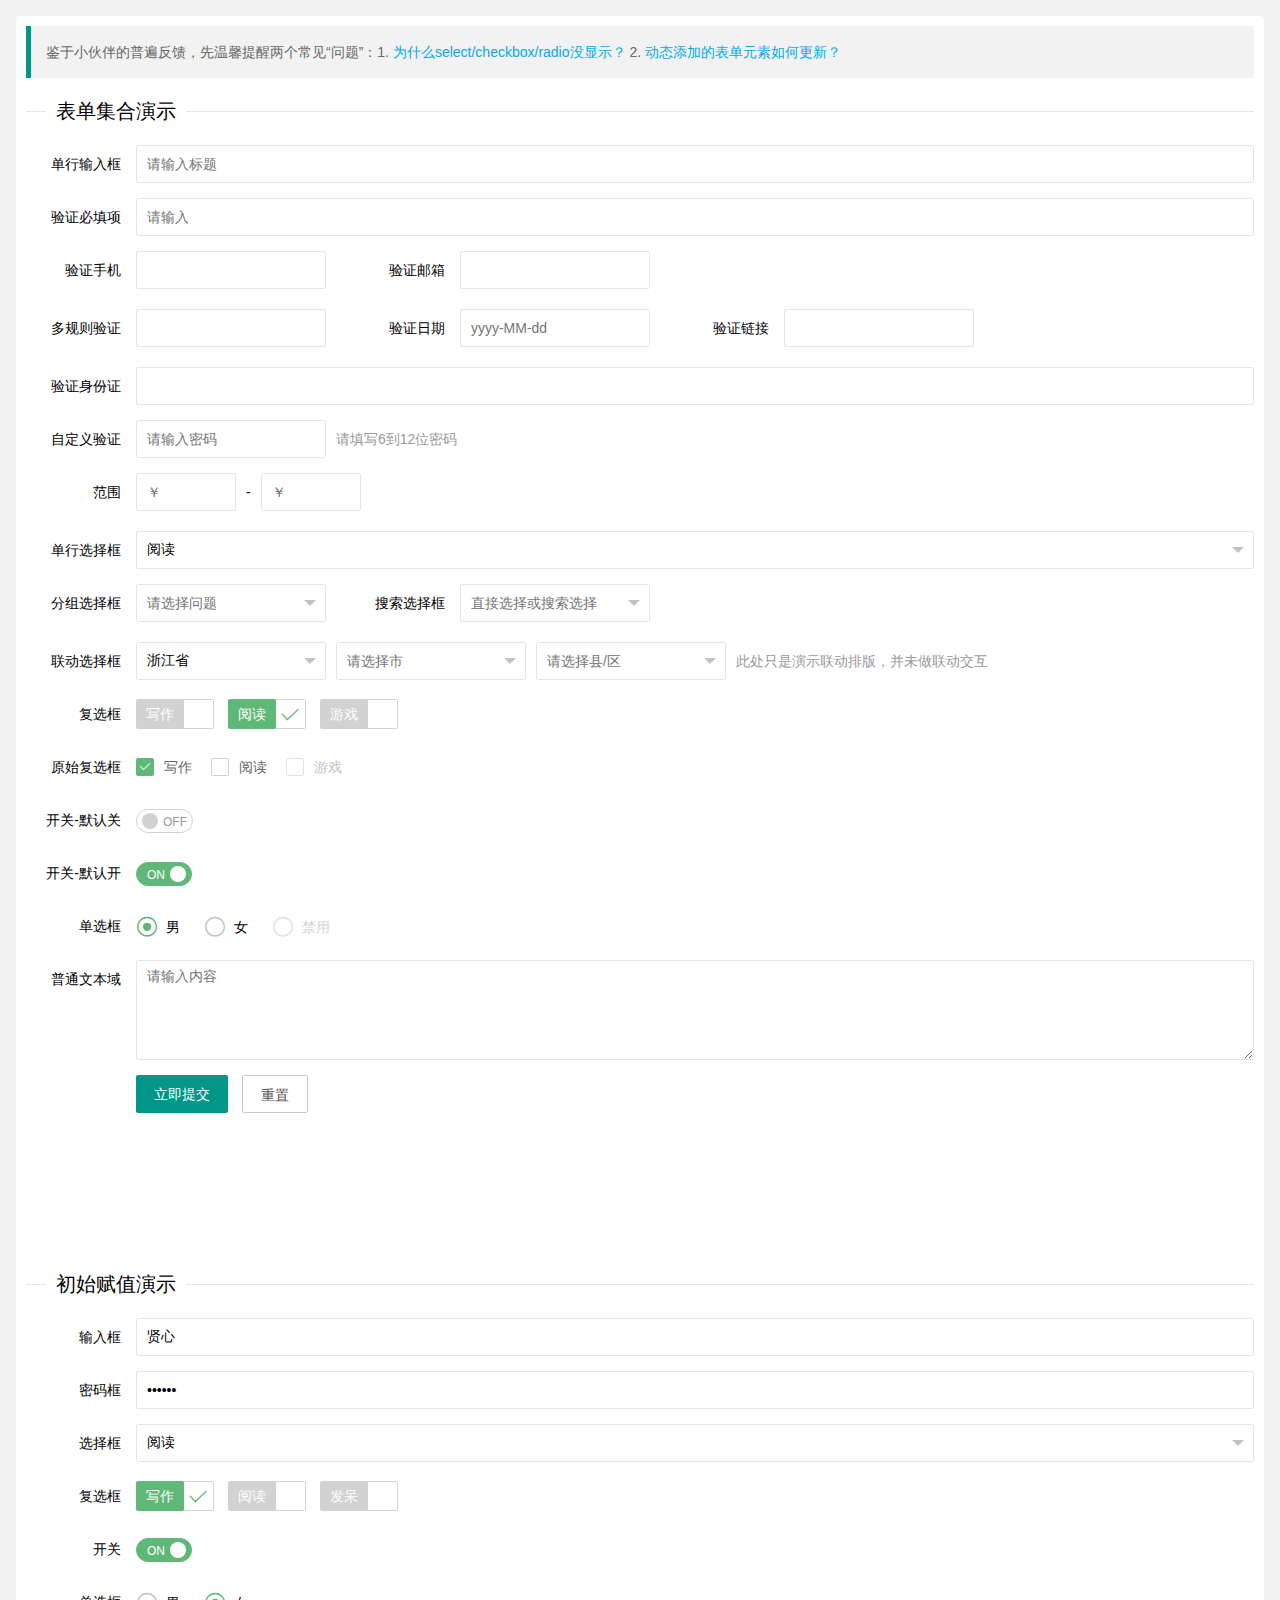
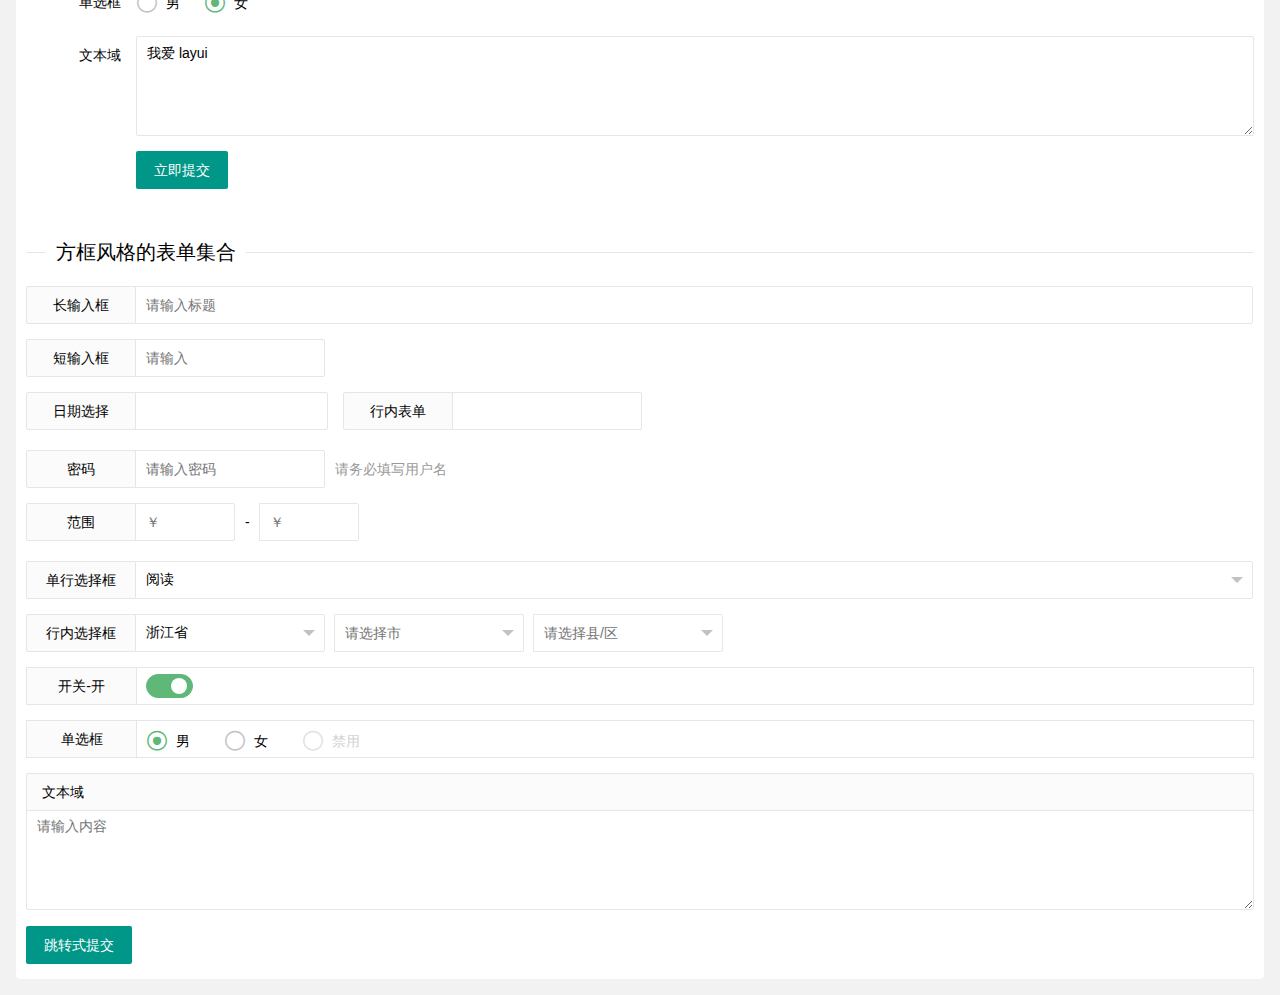
<file: target/Questionnaire/static/add.html>
<!DOCTYPE html>
<html>
<head>
    <meta charset="utf-8">
    <title>layui</title>
    <meta name="renderer" content="webkit">
    <meta http-equiv="X-UA-Compatible" content="IE=edge,chrome=1">
    <meta name="viewport" content="width=device-width, initial-scale=1, maximum-scale=1">
    <link rel="stylesheet" href="lib/layui-src/css/layui.css" media="all">
    <link rel="stylesheet" href="css/public.css" media="all">
</head>
<body>
<div class="layuimini-container">
    <div class="layuimini-main">

        <blockquote class="layui-elem-quote layui-text">
            鉴于小伙伴的普遍反馈，先温馨提醒两个常见“问题”：1. <a href="/doc/base/faq.html#form" target="_blank">为什么select/checkbox/radio没显示？</a> 2. <a href="/doc/modules/form.html#render" target="_blank">动态添加的表单元素如何更新？</a>
        </blockquote>

        <fieldset class="layui-elem-field layui-field-title" style="margin-top: 20px;">
            <legend>表单集合演示</legend>
        </fieldset>

        <form class="layui-form" action="">
            <div class="layui-form-item">
                <label class="layui-form-label">单行输入框</label>
                <div class="layui-input-block">
                    <input type="text" name="title" lay-verify="title" autocomplete="off" placeholder="请输入标题" class="layui-input">
                </div>
            </div>
            <div class="layui-form-item">
                <label class="layui-form-label">验证必填项</label>
                <div class="layui-input-block">
                    <input type="text" name="username" lay-verify="required" lay-reqtext="用户名是必填项，岂能为空？" placeholder="请输入" autocomplete="off" class="layui-input">
                </div>
            </div>

            <div class="layui-form-item">
                <div class="layui-inline">
                    <label class="layui-form-label">验证手机</label>
                    <div class="layui-input-inline">
                        <input type="tel" name="phone" lay-verify="required|phone" autocomplete="off" class="layui-input">
                    </div>
                </div>
                <div class="layui-inline">
                    <label class="layui-form-label">验证邮箱</label>
                    <div class="layui-input-inline">
                        <input type="text" name="email" lay-verify="email" autocomplete="off" class="layui-input">
                    </div>
                </div>
            </div>

            <div class="layui-form-item">
                <div class="layui-inline">
                    <label class="layui-form-label">多规则验证</label>
                    <div class="layui-input-inline">
                        <input type="text" name="number" lay-verify="required|number" autocomplete="off" class="layui-input">
                    </div>
                </div>
                <div class="layui-inline">
                    <label class="layui-form-label">验证日期</label>
                    <div class="layui-input-inline">
                        <input type="text" name="date" id="date" lay-verify="date" placeholder="yyyy-MM-dd" autocomplete="off" class="layui-input">
                    </div>
                </div>
                <div class="layui-inline">
                    <label class="layui-form-label">验证链接</label>
                    <div class="layui-input-inline">
                        <input type="tel" name="url" lay-verify="url" autocomplete="off" class="layui-input">
                    </div>
                </div>
            </div>

            <div class="layui-form-item">
                <label class="layui-form-label">验证身份证</label>
                <div class="layui-input-block">
                    <input type="text" name="identity" lay-verify="identity" placeholder="" autocomplete="off" class="layui-input">
                </div>
            </div>
            <div class="layui-form-item">
                <label class="layui-form-label">自定义验证</label>
                <div class="layui-input-inline">
                    <input type="password" name="password" lay-verify="pass" placeholder="请输入密码" autocomplete="off" class="layui-input">
                </div>
                <div class="layui-form-mid layui-word-aux">请填写6到12位密码</div>
            </div>

            <div class="layui-form-item">
                <div class="layui-inline">
                    <label class="layui-form-label">范围</label>
                    <div class="layui-input-inline" style="width: 100px;">
                        <input type="text" name="price_min" placeholder="￥" autocomplete="off" class="layui-input">
                    </div>
                    <div class="layui-form-mid">-</div>
                    <div class="layui-input-inline" style="width: 100px;">
                        <input type="text" name="price_max" placeholder="￥" autocomplete="off" class="layui-input">
                    </div>
                </div>
            </div>

            <div class="layui-form-item">
                <label class="layui-form-label">单行选择框</label>
                <div class="layui-input-block">
                    <select name="interest" lay-filter="aihao">
                        <option value=""></option>
                        <option value="0">写作</option>
                        <option value="1" selected="">阅读</option>
                        <option value="2">游戏</option>
                        <option value="3">音乐</option>
                        <option value="4">旅行</option>
                    </select>
                </div>
            </div>


            <div class="layui-form-item">
                <div class="layui-inline">
                    <label class="layui-form-label">分组选择框</label>
                    <div class="layui-input-inline">
                        <select name="quiz">
                            <option value="">请选择问题</option>
                            <optgroup label="城市记忆">
                                <option value="你工作的第一个城市">你工作的第一个城市</option>
                            </optgroup>
                            <optgroup label="学生时代">
                                <option value="你的工号">你的工号</option>
                                <option value="你最喜欢的老师">你最喜欢的老师</option>
                            </optgroup>
                        </select>
                    </div>
                </div>
                <div class="layui-inline">
                    <label class="layui-form-label">搜索选择框</label>
                    <div class="layui-input-inline">
                        <select name="modules" lay-verify="required" lay-search="">
                            <option value="">直接选择或搜索选择</option>
                            <option value="1">layer</option>
                            <option value="2">form</option>
                            <option value="3">layim</option>
                            <option value="4">element</option>
                            <option value="5">laytpl</option>
                            <option value="6">upload</option>
                            <option value="7">laydate</option>
                            <option value="8">laypage</option>
                            <option value="9">flow</option>
                            <option value="10">util</option>
                            <option value="11">code</option>
                            <option value="12">tree</option>
                            <option value="13">layedit</option>
                            <option value="14">nav</option>
                            <option value="15">tab</option>
                            <option value="16">table</option>
                            <option value="17">select</option>
                            <option value="18">checkbox</option>
                            <option value="19">switch</option>
                            <option value="20">radio</option>
                        </select>
                    </div>
                </div>
            </div>

            <div class="layui-form-item">
                <label class="layui-form-label">联动选择框</label>
                <div class="layui-input-inline">
                    <select name="quiz1">
                        <option value="">请选择省</option>
                        <option value="浙江" selected="">浙江省</option>
                        <option value="你的工号">江西省</option>
                        <option value="你最喜欢的老师">福建省</option>
                    </select>
                </div>
                <div class="layui-input-inline">
                    <select name="quiz2">
                        <option value="">请选择市</option>
                        <option value="杭州">杭州</option>
                        <option value="宁波" disabled="">宁波</option>
                        <option value="温州">温州</option>
                        <option value="温州">台州</option>
                        <option value="温州">绍兴</option>
                    </select>
                </div>
                <div class="layui-input-inline">
                    <select name="quiz3">
                        <option value="">请选择县/区</option>
                        <option value="西湖区">西湖区</option>
                        <option value="余杭区">余杭区</option>
                        <option value="拱墅区">临安市</option>
                    </select>
                </div>
                <div class="layui-form-mid layui-word-aux">此处只是演示联动排版，并未做联动交互</div>
            </div>

            <div class="layui-form-item">
                <label class="layui-form-label">复选框</label>
                <div class="layui-input-block">
                    <input type="checkbox" name="like[write]" title="写作">
                    <input type="checkbox" name="like[read]" title="阅读" checked="">
                    <input type="checkbox" name="like[game]" title="游戏">
                </div>
            </div>

            <div class="layui-form-item" pane="">
                <label class="layui-form-label">原始复选框</label>
                <div class="layui-input-block">
                    <input type="checkbox" name="like1[write]" lay-skin="primary" title="写作" checked="">
                    <input type="checkbox" name="like1[read]" lay-skin="primary" title="阅读">
                    <input type="checkbox" name="like1[game]" lay-skin="primary" title="游戏" disabled="">
                </div>
            </div>

            <div class="layui-form-item">
                <label class="layui-form-label">开关-默认关</label>
                <div class="layui-input-block">
                    <input type="checkbox" name="close" lay-skin="switch" lay-text="ON|OFF">
                </div>
            </div>
            <div class="layui-form-item">
                <label class="layui-form-label">开关-默认开</label>
                <div class="layui-input-block">
                    <input type="checkbox" checked="" name="open" lay-skin="switch" lay-filter="switchTest" lay-text="ON|OFF">
                </div>
            </div>
            <div class="layui-form-item">
                <label class="layui-form-label">单选框</label>
                <div class="layui-input-block">
                    <input type="radio" name="sex" value="男" title="男" checked="">
                    <input type="radio" name="sex" value="女" title="女">
                    <input type="radio" name="sex" value="禁" title="禁用" disabled="">
                </div>
            </div>
            <div class="layui-form-item layui-form-text">
                <label class="layui-form-label">普通文本域</label>
                <div class="layui-input-block">
                    <textarea placeholder="请输入内容" class="layui-textarea"></textarea>
                </div>
            </div>
            <!--<div class="layui-form-item layui-form-text">
              <label class="layui-form-label">编辑器</label>
              <div class="layui-input-block">
                <textarea class="layui-textarea layui-hide" name="content" lay-verify="content" id="LAY_demo_editor"></textarea>
              </div>
            </div>-->
            <div class="layui-form-item">
                <div class="layui-input-block">
                    <button class="layui-btn" lay-submit="" lay-filter="demo1">立即提交</button>
                    <button type="reset" class="layui-btn layui-btn-primary">重置</button>
                </div>
            </div>
        </form>

        <!-- 示例-970 -->
        <ins class="adsbygoogle" style="display:inline-block;width:970px;height:90px" data-ad-client="ca-pub-6111334333458862" data-ad-slot="3820120620"></ins>

        <fieldset class="layui-elem-field layui-field-title" style="margin-top: 50px;">
            <legend>初始赋值演示</legend>
        </fieldset>

        <form class="layui-form" action="" lay-filter="example">
            <div class="layui-form-item">
                <label class="layui-form-label">输入框</label>
                <div class="layui-input-block">
                    <input type="text" name="username" lay-verify="title" autocomplete="off" placeholder="请输入标题" class="layui-input">
                </div>
            </div>
            <div class="layui-form-item">
                <label class="layui-form-label">密码框</label>
                <div class="layui-input-block">
                    <input type="password" name="password" placeholder="请输入密码" autocomplete="off" class="layui-input">
                </div>
            </div>

            <div class="layui-form-item">
                <label class="layui-form-label">选择框</label>
                <div class="layui-input-block">
                    <select name="interest" lay-filter="aihao">
                        <option value=""></option>
                        <option value="0">写作</option>
                        <option value="1">阅读</option>
                        <option value="2">游戏</option>
                        <option value="3">音乐</option>
                        <option value="4">旅行</option>
                    </select>
                </div>
            </div>

            <div class="layui-form-item">
                <label class="layui-form-label">复选框</label>
                <div class="layui-input-block">
                    <input type="checkbox" name="like[write]" title="写作">
                    <input type="checkbox" name="like[read]" title="阅读">
                    <input type="checkbox" name="like[daze]" title="发呆">
                </div>
            </div>

            <div class="layui-form-item">
                <label class="layui-form-label">开关</label>
                <div class="layui-input-block">
                    <input type="checkbox" name="close" lay-skin="switch" lay-text="ON|OFF">
                </div>
            </div>

            <div class="layui-form-item">
                <label class="layui-form-label">单选框</label>
                <div class="layui-input-block">
                    <input type="radio" name="sex" value="男" title="男" checked="">
                    <input type="radio" name="sex" value="女" title="女">
                </div>
            </div>
            <div class="layui-form-item layui-form-text">
                <label class="layui-form-label">文本域</label>
                <div class="layui-input-block">
                    <textarea placeholder="请输入内容" class="layui-textarea" name="desc"></textarea>
                </div>
            </div>

            <div class="layui-form-item">
                <div class="layui-input-block">
                    <button class="layui-btn" lay-submit="" lay-filter="demo1">立即提交</button>
                </div>
            </div>
        </form>
        <fieldset class="layui-elem-field layui-field-title" style="margin-top: 50px;">
            <legend>方框风格的表单集合</legend>
        </fieldset>
        <form class="layui-form layui-form-pane" action="">
            <div class="layui-form-item">
                <label class="layui-form-label">长输入框</label>
                <div class="layui-input-block">
                    <input type="text" name="title" autocomplete="off" placeholder="请输入标题" class="layui-input">
                </div>
            </div>
            <div class="layui-form-item">
                <label class="layui-form-label">短输入框</label>
                <div class="layui-input-inline">
                    <input type="text" name="username" lay-verify="required" placeholder="请输入" autocomplete="off" class="layui-input">
                </div>
            </div>

            <div class="layui-form-item">
                <div class="layui-inline">
                    <label class="layui-form-label">日期选择</label>
                    <div class="layui-input-block">
                        <input type="text" name="date" id="date1" autocomplete="off" class="layui-input">
                    </div>
                </div>
                <div class="layui-inline">
                    <label class="layui-form-label">行内表单</label>
                    <div class="layui-input-inline">
                        <input type="text" name="number" autocomplete="off" class="layui-input">
                    </div>
                </div>
            </div>
            <div class="layui-form-item">
                <label class="layui-form-label">密码</label>
                <div class="layui-input-inline">
                    <input type="password" name="password" placeholder="请输入密码" autocomplete="off" class="layui-input">
                </div>
                <div class="layui-form-mid layui-word-aux">请务必填写用户名</div>
            </div>

            <div class="layui-form-item">
                <div class="layui-inline">
                    <label class="layui-form-label">范围</label>
                    <div class="layui-input-inline" style="width: 100px;">
                        <input type="text" name="price_min" placeholder="￥" autocomplete="off" class="layui-input">
                    </div>
                    <div class="layui-form-mid">-</div>
                    <div class="layui-input-inline" style="width: 100px;">
                        <input type="text" name="price_max" placeholder="￥" autocomplete="off" class="layui-input">
                    </div>
                </div>
            </div>

            <div class="layui-form-item">
                <label class="layui-form-label">单行选择框</label>
                <div class="layui-input-block">
                    <select name="interest" lay-filter="aihao">
                        <option value=""></option>
                        <option value="0">写作</option>
                        <option value="1" selected="">阅读</option>
                        <option value="2">游戏</option>
                        <option value="3">音乐</option>
                        <option value="4">旅行</option>
                    </select>
                </div>
            </div>

            <div class="layui-form-item">
                <label class="layui-form-label">行内选择框</label>
                <div class="layui-input-inline">
                    <select name="quiz1">
                        <option value="">请选择省</option>
                        <option value="浙江" selected="">浙江省</option>
                        <option value="你的工号">江西省</option>
                        <option value="你最喜欢的老师">福建省</option>
                    </select>
                </div>
                <div class="layui-input-inline">
                    <select name="quiz2">
                        <option value="">请选择市</option>
                        <option value="杭州">杭州</option>
                        <option value="宁波" disabled="">宁波</option>
                        <option value="温州">温州</option>
                        <option value="温州">台州</option>
                        <option value="温州">绍兴</option>
                    </select>
                </div>
                <div class="layui-input-inline">
                    <select name="quiz3">
                        <option value="">请选择县/区</option>
                        <option value="西湖区">西湖区</option>
                        <option value="余杭区">余杭区</option>
                        <option value="拱墅区">临安市</option>
                    </select>
                </div>
            </div>
            <div class="layui-form-item" pane="">
                <label class="layui-form-label">开关-开</label>
                <div class="layui-input-block">
                    <input type="checkbox" checked="" name="open" lay-skin="switch" lay-filter="switchTest" title="开关">
                </div>
            </div>
            <div class="layui-form-item" pane="">
                <label class="layui-form-label">单选框</label>
                <div class="layui-input-block">
                    <input type="radio" name="sex" value="男" title="男" checked="">
                    <input type="radio" name="sex" value="女" title="女">
                    <input type="radio" name="sex" value="禁" title="禁用" disabled="">
                </div>
            </div>
            <div class="layui-form-item layui-form-text">
                <label class="layui-form-label">文本域</label>
                <div class="layui-input-block">
                    <textarea placeholder="请输入内容" class="layui-textarea"></textarea>
                </div>
            </div>
            <div class="layui-form-item">
                <button class="layui-btn" lay-submit="" lay-filter="demo2">跳转式提交</button>
            </div>
        </form>
    </div>
</div>

<script src="lib/layui-src/layui.js" charset="utf-8"></script>
<!-- 注意：如果你直接复制所有代码到本地，上述js路径需要改成你本地的 -->
<script>
    layui.use(['form', 'layedit', 'laydate'], function () {
        var form = layui.form
            , layer = layui.layer
            , layedit = layui.layedit
            , laydate = layui.laydate;

        //日期
        laydate.render({
            elem: '#date'
        });
        laydate.render({
            elem: '#date1'
        });

        //创建一个编辑器
        var editIndex = layedit.build('LAY_demo_editor');

        //自定义验证规则
        form.verify({
            title: function (value) {
                if (value.length < 5) {
                    return '标题至少得5个字符啊';
                }
            }
            , pass: [
                /^[\S]{6,12}$/
                , '密码必须6到12位，且不能出现空格'
            ]
            , content: function (value) {
                layedit.sync(editIndex);
            }
        });

        //监听指定开关
        form.on('switch(switchTest)', function (data) {
            layer.msg('开关checked：' + (this.checked ? 'true' : 'false'), {
                offset: '6px'
            });
            layer.tips('温馨提示：请注意开关状态的文字可以随意定义，而不仅仅是ON|OFF', data.othis)
        });

        //监听提交
        form.on('submit(demo1)', function (data) {
            layer.alert(JSON.stringify(data.field), {
                title: '最终的提交信息'
            })
            return false;
        });

        //表单初始赋值
        form.val('example', {
            "username": "贤心" // "name": "value"
            , "password": "123456"
            , "interest": 1
            , "like[write]": true //复选框选中状态
            , "close": true //开关状态
            , "sex": "女"
            , "desc": "我爱 layui"
        })


    });
</script>

</body>
</html>
</file>
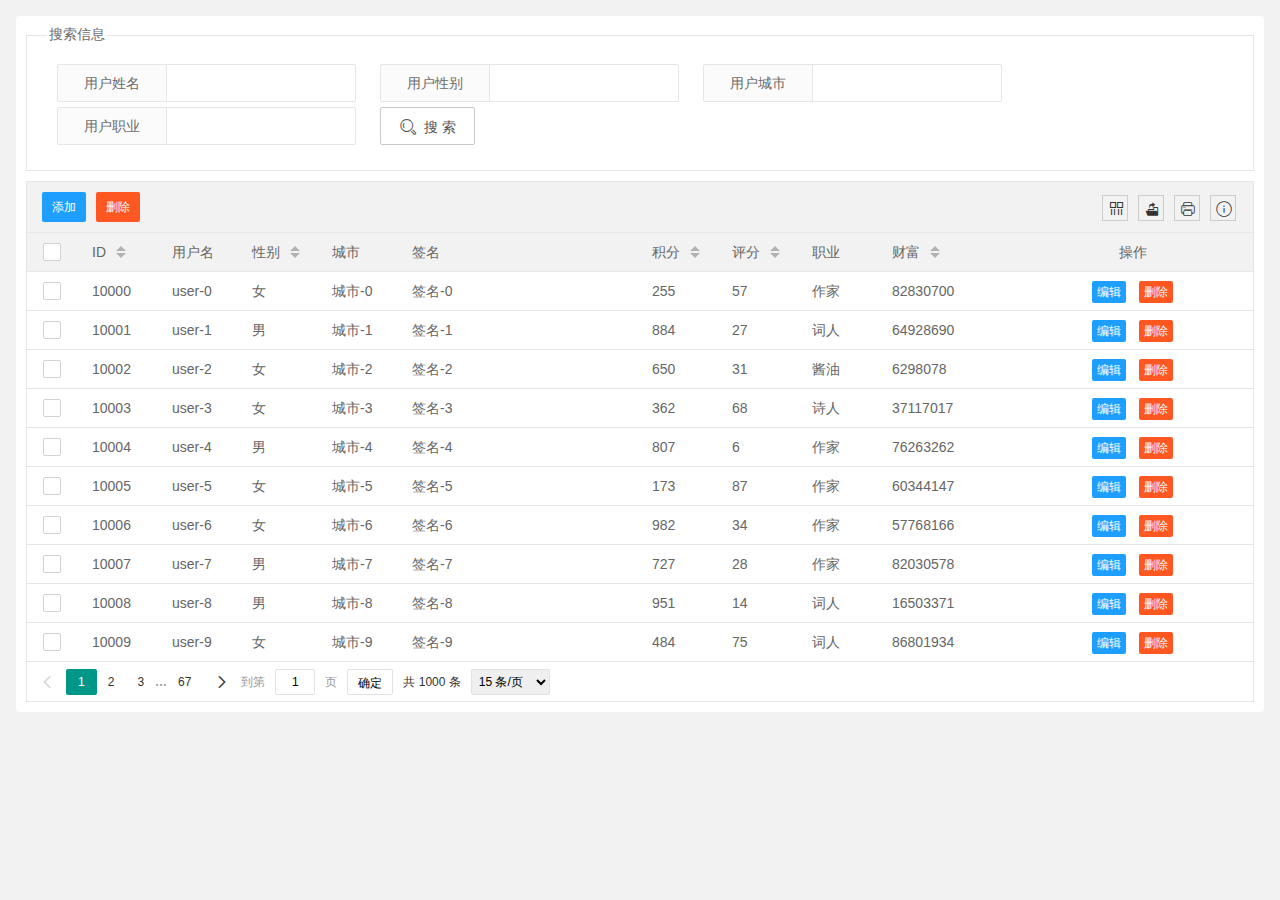
<file: target/Questionnaire/static/list.html>
<!DOCTYPE html>
<html>
<head>
    <meta charset="utf-8">
    <title>layui</title>
    <meta name="renderer" content="webkit">
    <meta http-equiv="X-UA-Compatible" content="IE=edge,chrome=1">
    <meta name="viewport" content="width=device-width, initial-scale=1, maximum-scale=1">
    <link rel="stylesheet" href="lib/layui-src/css/layui.css" media="all">
    <link rel="stylesheet" href="css/public.css" media="all">
</head>
<body>
<div class="layuimini-container">
    <div class="layuimini-main">

        <fieldset class="table-search-fieldset">
            <legend>搜索信息</legend>
            <div style="margin: 10px 10px 10px 10px">
                <form class="layui-form layui-form-pane" action="">
                    <div class="layui-form-item">
                        <div class="layui-inline">
                            <label class="layui-form-label">用户姓名</label>
                            <div class="layui-input-inline">
                                <input type="text" name="username" autocomplete="off" class="layui-input">
                            </div>
                        </div>
                        <div class="layui-inline">
                            <label class="layui-form-label">用户性别</label>
                            <div class="layui-input-inline">
                                <input type="text" name="sex" autocomplete="off" class="layui-input">
                            </div>
                        </div>
                        <div class="layui-inline">
                            <label class="layui-form-label">用户城市</label>
                            <div class="layui-input-inline">
                                <input type="text" name="city" autocomplete="off" class="layui-input">
                            </div>
                        </div>
                        <div class="layui-inline">
                            <label class="layui-form-label">用户职业</label>
                            <div class="layui-input-inline">
                                <input type="text" name="classify" autocomplete="off" class="layui-input">
                            </div>
                        </div>
                        <div class="layui-inline">
                            <button type="submit" class="layui-btn layui-btn-primary"  lay-submit lay-filter="data-search-btn"><i class="layui-icon"></i> 搜 索</button>
                        </div>
                    </div>
                </form>
            </div>
        </fieldset>

        <script type="text/html" id="toolbarDemo">
            <div class="layui-btn-container">
                <button class="layui-btn layui-btn-normal layui-btn-sm data-add-btn" lay-event="add"> 添加 </button>
                <button class="layui-btn layui-btn-sm layui-btn-danger data-delete-btn" lay-event="delete"> 删除 </button>
            </div>
        </script>

        <table class="layui-hide" id="currentTableId" lay-filter="currentTableFilter"></table>

        <script type="text/html" id="currentTableBar">
            <a class="layui-btn layui-btn-normal layui-btn-xs data-count-edit" lay-event="edit">编辑</a>
            <a class="layui-btn layui-btn-xs layui-btn-danger data-count-delete" lay-event="delete">删除</a>
        </script>

    </div>
</div>
<script src="lib/layui-src/layui.js" charset="utf-8"></script>
<script>
    layui.use(['form', 'table'], function () {
        var $ = layui.jquery,
            form = layui.form,
            table = layui.table;

        table.render({
            elem: '#currentTableId',
            url: 'data/table.json',
            toolbar: '#toolbarDemo',
            defaultToolbar: ['filter', 'exports', 'print', {
                title: '提示',
                layEvent: 'LAYTABLE_TIPS',
                icon: 'layui-icon-tips'
            }],
            cols: [[
                {type: "checkbox", width: 50},
                {field: 'id', width: 80, title: 'ID', sort: true},
                {field: 'username', width: 80, title: '用户名'},
                {field: 'sex', width: 80, title: '性别', sort: true},
                {field: 'city', width: 80, title: '城市'},
                {field: 'sign', title: '签名', minWidth: 150},
                {field: 'experience', width: 80, title: '积分', sort: true},
                {field: 'score', width: 80, title: '评分', sort: true},
                {field: 'classify', width: 80, title: '职业'},
                {field: 'wealth', width: 135, title: '财富', sort: true},
                {title: '操作', minWidth: 150, toolbar: '#currentTableBar', align: "center"}
            ]],
            limits: [10, 15, 20, 25, 50, 100],
            limit: 15,
            page: true,
            skin: 'line'
        });

        // 监听搜索操作
        form.on('submit(data-search-btn)', function (data) {
            var result = JSON.stringify(data.field);
            layer.alert(result, {
                title: '最终的搜索信息'
            });

            //执行搜索重载
            table.reload('currentTableId', {
                page: {
                    curr: 1
                }
                , where: {
                    searchParams: result
                }
            }, 'data');

            return false;
        });

        /**
         * toolbar监听事件
         */
        table.on('toolbar(currentTableFilter)', function (obj) {
            if (obj.event === 'add') {  // 监听添加操作
                var index = layer.open({
                    title: '添加用户',
                    type: 2,
                    shade: 0.2,
                    maxmin:true,
                    shadeClose: true,
                    area: ['100%', '100%'],
                    content: '../page/table/add.html',
                });
                $(window).on("resize", function () {
                    layer.full(index);
                });
            } else if (obj.event === 'delete') {  // 监听删除操作
                var checkStatus = table.checkStatus('currentTableId')
                    , data = checkStatus.data;
                layer.alert(JSON.stringify(data));
            }
        });

        //监听表格复选框选择
        table.on('checkbox(currentTableFilter)', function (obj) {
            console.log(obj)
        });

        table.on('tool(currentTableFilter)', function (obj) {
            var data = obj.data;
            if (obj.event === 'edit') {

                var index = layer.open({
                    title: '编辑用户',
                    type: 2,
                    shade: 0.2,
                    maxmin:true,
                    shadeClose: true,
                    area: ['100%', '100%'],
                    content: '../page/table/edit.html',
                });
                $(window).on("resize", function () {
                    layer.full(index);
                });
                return false;
            } else if (obj.event === 'delete') {
                layer.confirm('确认删除行么', function (index) {
                    obj.del();
                    layer.close(index);
                });
            }
        });

    });
</script>

</body>
</html>
</file>
<file: target/Questionnaire/static/lib/layui-src/css/layui.css>
/**
 
 @Name: layui
 @Author: 贤心
 @Site: www.layui.com
 
 */


/** 初始化 **/
body,div,dl,dt,dd,ul,ol,li,h1,h2,h3,h4,h5,h6,input,button,textarea,p,blockquote,th,td,form,pre{margin: 0; padding: 0; -webkit-tap-highlight-color:rgba(0,0,0,0);}
a:active,a:hover{outline:0}
img{display: inline-block; border: none; vertical-align: middle;}
li{list-style:none;}
table{border-collapse: collapse; border-spacing: 0;}
h1,h2,h3{font-weight: 400;}
h4, h5, h6{font-size: 100%; font-weight: 400;}
button,input,select,textarea{font-size: 100%; }
input,button,textarea,select,optgroup,option{font-family: inherit; font-size: inherit; font-style: inherit; font-weight: inherit; outline: 0;}
pre{white-space: pre-wrap; white-space: -moz-pre-wrap; white-space: -pre-wrap; white-space: -o-pre-wrap; word-wrap: break-word;}

/** 初始化全局标签 **/
body{line-height: 24px; font: 14px Helvetica Neue,Helvetica,PingFang SC,Tahoma,Arial,sans-serif;}
hr{height: 1px; margin: 10px 0; border: 0; clear: both;}
a{color: #333; text-decoration:none; }
a:hover{color: #777;}
a cite{font-style: normal; *cursor:pointer;}

/** 基础通用 **/
.layui-border-box, .layui-border-box *{box-sizing: border-box;}
/* 消除第三方ui可能造成的冲突 */.layui-box, .layui-box *{box-sizing: content-box;}
.layui-clear{clear: both; *zoom: 1;}
.layui-clear:after{content:'\20'; clear:both; *zoom:1; display:block; height:0;}
.layui-inline{position: relative; display: inline-block; *display:inline; *zoom:1; vertical-align: middle;}
/* 三角形 */.layui-edge{position: relative; display: inline-block; vertical-align: middle; width: 0; height: 0; border-width: 6px; border-style: dashed; border-color: transparent; overflow: hidden;}
.layui-edge-top{top: -4px; border-bottom-color: #999; border-bottom-style: solid;}
.layui-edge-right{border-left-color: #999; border-left-style: solid;}
.layui-edge-bottom{top: 2px; border-top-color: #999; border-top-style: solid;}
.layui-edge-left{border-right-color: #999; border-right-style: solid;}
/* 单行溢出省略 */.layui-elip{text-overflow: ellipsis; overflow: hidden; white-space: nowrap;}
/* 屏蔽选中 */.layui-unselect,.layui-icon, .layui-disabled{-moz-user-select: none; -webkit-user-select: none; -ms-user-select: none;}
/* 禁用 */.layui-disabled,.layui-disabled:hover{color: #d2d2d2 !important; cursor: not-allowed !important;}
/* 纯圆角 */.layui-circle{border-radius: 100%;}
.layui-show{display: block !important;}
.layui-hide{display: none !important;}

/** 图标字体 **/
@font-face {
  font-family: 'layui-icon';
  src: url('../font/iconfont.eot?v=256');
  src: url('../font/iconfont.eot?v=256#iefix') format('embedded-opentype'),
       url('../font/iconfont.woff2?v=256') format('woff2'),
       url('../font/iconfont.woff?v=256') format('woff'),
       url('../font/iconfont.ttf?v=256') format('truetype'),
       url('../font/iconfont.svg?v=256#layui-icon') format('svg');
}
                    
.layui-icon{
  font-family:"layui-icon" !important;
  font-size: 16px;
  font-style: normal;
  -webkit-font-smoothing: antialiased;
  -moz-osx-font-smoothing: grayscale;
}

/* font-class */
.layui-icon-reply-fill:before{content:"\e611"}
.layui-icon-set-fill:before{content:"\e614"}
.layui-icon-menu-fill:before{content:"\e60f"}
.layui-icon-search:before{content:"\e615"}
.layui-icon-share:before{content:"\e641"}
.layui-icon-set-sm:before{content:"\e620"}
.layui-icon-engine:before{content:"\e628"}
.layui-icon-close:before{content:"\1006"}
.layui-icon-close-fill:before{content:"\1007"}
.layui-icon-chart-screen:before{content:"\e629"}
.layui-icon-star:before{content:"\e600"}
.layui-icon-circle-dot:before{content:"\e617"}
.layui-icon-chat:before{content:"\e606"}
.layui-icon-release:before{content:"\e609"}
.layui-icon-list:before{content:"\e60a"}
.layui-icon-chart:before{content:"\e62c"}
.layui-icon-ok-circle:before{content:"\1005"}
.layui-icon-layim-theme:before{content:"\e61b"}
.layui-icon-table:before{content:"\e62d"}
.layui-icon-right:before{content:"\e602"}
.layui-icon-left:before{content:"\e603"}
.layui-icon-cart-simple:before{content:"\e698"}
.layui-icon-face-cry:before{content:"\e69c"}
.layui-icon-face-smile:before{content:"\e6af"}
.layui-icon-survey:before{content:"\e6b2"}
.layui-icon-tree:before{content:"\e62e"}
.layui-icon-ie:before{content:"\e7bb"}
.layui-icon-upload-circle:before{content:"\e62f"}
.layui-icon-add-circle:before{content:"\e61f"}
.layui-icon-download-circle:before{content:"\e601"}
.layui-icon-templeate-1:before{content:"\e630"}
.layui-icon-util:before{content:"\e631"}
.layui-icon-face-surprised:before{content:"\e664"}
.layui-icon-edit:before{content:"\e642"}
.layui-icon-speaker:before{content:"\e645"}
.layui-icon-down:before{content:"\e61a"}
.layui-icon-file:before{content:"\e621"}
.layui-icon-layouts:before{content:"\e632"}
.layui-icon-rate-half:before{content:"\e6c9"}
.layui-icon-add-circle-fine:before{content:"\e608"}
.layui-icon-prev-circle:before{content:"\e633"}
.layui-icon-read:before{content:"\e705"}
.layui-icon-404:before{content:"\e61c"}
.layui-icon-carousel:before{content:"\e634"}
.layui-icon-help:before{content:"\e607"}
.layui-icon-code-circle:before{content:"\e635"}
.layui-icon-windows:before{content:"\e67f"}
.layui-icon-water:before{content:"\e636"}
.layui-icon-username:before{content:"\e66f"}
.layui-icon-find-fill:before{content:"\e670"}
.layui-icon-about:before{content:"\e60b"}
.layui-icon-location:before{content:"\e715"}
.layui-icon-up:before{content:"\e619"}
.layui-icon-pause:before{content:"\e651"}
.layui-icon-date:before{content:"\e637"}
.layui-icon-layim-uploadfile:before{content:"\e61d"}
.layui-icon-delete:before{content:"\e640"}
.layui-icon-play:before{content:"\e652"}
.layui-icon-top:before{content:"\e604"}
.layui-icon-firefox:before{content:"\e686"}
.layui-icon-friends:before{content:"\e612"}
.layui-icon-refresh-3:before{content:"\e9aa"}
.layui-icon-ok:before{content:"\e605"}
.layui-icon-layer:before{content:"\e638"}
.layui-icon-face-smile-fine:before{content:"\e60c"}
.layui-icon-dollar:before{content:"\e659"}
.layui-icon-group:before{content:"\e613"}
.layui-icon-layim-download:before{content:"\e61e"}
.layui-icon-picture-fine:before{content:"\e60d"}
.layui-icon-link:before{content:"\e64c"}
.layui-icon-diamond:before{content:"\e735"}
.layui-icon-log:before{content:"\e60e"}
.layui-icon-key:before{content:"\e683"}
.layui-icon-rate-solid:before{content:"\e67a"}
.layui-icon-fonts-del:before{content:"\e64f"}
.layui-icon-unlink:before{content:"\e64d"}
.layui-icon-fonts-clear:before{content:"\e639"}
.layui-icon-triangle-r:before{content:"\e623"}
.layui-icon-circle:before{content:"\e63f"}
.layui-icon-radio:before{content:"\e643"}
.layui-icon-align-center:before{content:"\e647"}
.layui-icon-align-right:before{content:"\e648"}
.layui-icon-align-left:before{content:"\e649"}
.layui-icon-loading-1:before{content:"\e63e"}
.layui-icon-return:before{content:"\e65c"}
.layui-icon-fonts-strong:before{content:"\e62b"}
.layui-icon-upload:before{content:"\e67c"}
.layui-icon-dialogue:before{content:"\e63a"}
.layui-icon-video:before{content:"\e6ed"}
.layui-icon-headset:before{content:"\e6fc"}
.layui-icon-cellphone-fine:before{content:"\e63b"}
.layui-icon-add-1:before{content:"\e654"}
.layui-icon-face-smile-b:before{content:"\e650"}
.layui-icon-fonts-html:before{content:"\e64b"}
.layui-icon-screen-full:before{content:"\e622"}
.layui-icon-form:before{content:"\e63c"}
.layui-icon-cart:before{content:"\e657"}
.layui-icon-camera-fill:before{content:"\e65d"}
.layui-icon-tabs:before{content:"\e62a"}
.layui-icon-heart-fill:before{content:"\e68f"}
.layui-icon-fonts-code:before{content:"\e64e"}
.layui-icon-ios:before{content:"\e680"}
.layui-icon-at:before{content:"\e687"}
.layui-icon-fire:before{content:"\e756"}
.layui-icon-set:before{content:"\e716"}
.layui-icon-fonts-u:before{content:"\e646"}
.layui-icon-triangle-d:before{content:"\e625"}
.layui-icon-tips:before{content:"\e702"}
.layui-icon-picture:before{content:"\e64a"}
.layui-icon-more-vertical:before{content:"\e671"}
.layui-icon-bluetooth:before{content:"\e689"}
.layui-icon-flag:before{content:"\e66c"}
.layui-icon-loading:before{content:"\e63d"}
.layui-icon-fonts-i:before{content:"\e644"}
.layui-icon-refresh-1:before{content:"\e666"}
.layui-icon-rmb:before{content:"\e65e"}
.layui-icon-addition:before{content:"\e624"}
.layui-icon-home:before{content:"\e68e"}
.layui-icon-time:before{content:"\e68d"}
.layui-icon-user:before{content:"\e770"}
.layui-icon-notice:before{content:"\e667"}
.layui-icon-chrome:before{content:"\e68a"}
.layui-icon-edge:before{content:"\e68b"}
.layui-icon-login-weibo:before{content:"\e675"}
.layui-icon-voice:before{content:"\e688"}
.layui-icon-upload-drag:before{content:"\e681"}
.layui-icon-login-qq:before{content:"\e676"}
.layui-icon-snowflake:before{content:"\e6b1"}
.layui-icon-heart:before{content:"\e68c"}
.layui-icon-logout:before{content:"\e682"}
.layui-icon-file-b:before{content:"\e655"}
.layui-icon-template:before{content:"\e663"}
.layui-icon-transfer:before{content:"\e691"}
.layui-icon-auz:before{content:"\e672"}
.layui-icon-console:before{content:"\e665"}
.layui-icon-app:before{content:"\e653"}
.layui-icon-prev:before{content:"\e65a"}
.layui-icon-website:before{content:"\e7ae"}
.layui-icon-next:before{content:"\e65b"}
.layui-icon-component:before{content:"\e857"}
.layui-icon-android:before{content:"\e684"}
.layui-icon-more:before{content:"\e65f"}
.layui-icon-login-wechat:before{content:"\e677"}
.layui-icon-shrink-right:before{content:"\e668"}
.layui-icon-spread-left:before{content:"\e66b"}
.layui-icon-camera:before{content:"\e660"}
.layui-icon-note:before{content:"\e66e"}
.layui-icon-refresh:before{content:"\e669"}
.layui-icon-female:before{content:"\e661"}
.layui-icon-male:before{content:"\e662"}
.layui-icon-screen-restore:before{content:"\e758"}
.layui-icon-password:before{content:"\e673"}
.layui-icon-senior:before{content:"\e674"}
.layui-icon-theme:before{content:"\e66a"}
.layui-icon-tread:before{content:"\e6c5"}
.layui-icon-praise:before{content:"\e6c6"}
.layui-icon-star-fill:before{content:"\e658"}
.layui-icon-rate:before{content:"\e67b"}
.layui-icon-template-1:before{content:"\e656"}
.layui-icon-vercode:before{content:"\e679"}
.layui-icon-service:before{content:"\e626"}
.layui-icon-cellphone:before{content:"\e678"}
.layui-icon-print:before{content:"\e66d"}
.layui-icon-cols:before{content:"\e610"}
.layui-icon-wifi:before{content:"\e7e0"}
.layui-icon-export:before{content:"\e67d"}
.layui-icon-rss:before{content:"\e808"}
.layui-icon-slider:before{content:"\e714"}
.layui-icon-email:before{content:"\e618"}
.layui-icon-subtraction:before{content:"\e67e"}
.layui-icon-mike:before{content:"\e6dc"}
.layui-icon-light:before{content:"\e748"}
.layui-icon-gift:before{content:"\e627"}
.layui-icon-mute:before{content:"\e685"}
.layui-icon-reduce-circle:before{content:"\e616"}
.layui-icon-music:before{content:"\e690"}

/* 基本布局 */
.layui-main{position: relative; width: 1140px; margin: 0 auto;}
.layui-header{position: relative; z-index: 1000; height: 60px;}
.layui-header a:hover{transition: all .5s; -webkit-transition: all .5s;}
.layui-side{position: fixed; left: 0; top: 0; bottom: 0; z-index: 999; width: 200px; overflow-x: hidden;}
.layui-side-scroll{position: relative; width: 220px; height: 100%; overflow-x: hidden;}
.layui-body{position: absolute; left: 200px; right: 0; top: 0; bottom: 0; z-index: 998; width: auto; overflow: hidden; overflow-y: auto; box-sizing: border-box;}

/* 后台框架大布局 */.layui-layout-body{overflow: hidden;}
.layui-layout-admin .layui-header{background-color: #23262E;}
.layui-layout-admin .layui-side{top: 60px; width: 200px; overflow-x: hidden;}
.layui-layout-admin .layui-body{position: fixed; top: 60px; bottom: 44px;}
.layui-layout-admin .layui-main{width: auto; margin: 0 15px;}
.layui-layout-admin .layui-footer{position: fixed; left: 200px; right: 0; bottom: 0; height: 44px; line-height: 44px; padding: 0 15px; background-color: #eee;}
.layui-layout-admin .layui-logo{position: absolute; left: 0; top: 0; width: 200px; height: 100%; line-height: 60px; text-align: center; color: #009688; font-size: 16px;}
.layui-layout-admin .layui-header .layui-nav{background: none;}
.layui-layout-left{position: absolute !important; left: 200px; top: 0;}
.layui-layout-right{position: absolute !important; right: 0; top: 0;}

/* 栅格布局 */
.layui-container{position: relative; margin: 0 auto; padding: 0 15px; box-sizing: border-box;}
.layui-fluid{position: relative; margin: 0 auto; padding: 0 15px;}

.layui-row:before, .layui-row:after{content: ''; display: block; clear: both;}
.layui-col-xs1, .layui-col-xs2, .layui-col-xs3, .layui-col-xs4, .layui-col-xs5, .layui-col-xs6, .layui-col-xs7, .layui-col-xs8, .layui-col-xs9, .layui-col-xs10, .layui-col-xs11, .layui-col-xs12
,.layui-col-sm1, .layui-col-sm2, .layui-col-sm3, .layui-col-sm4, .layui-col-sm5, .layui-col-sm6, .layui-col-sm7, .layui-col-sm8, .layui-col-sm9, .layui-col-sm10, .layui-col-sm11, .layui-col-sm12
,.layui-col-md1, .layui-col-md2, .layui-col-md3, .layui-col-md4, .layui-col-md5, .layui-col-md6, .layui-col-md7, .layui-col-md8, .layui-col-md9, .layui-col-md10, .layui-col-md11, .layui-col-md12
,.layui-col-lg1, .layui-col-lg2, .layui-col-lg3, .layui-col-lg4, .layui-col-lg5, .layui-col-lg6, .layui-col-lg7, .layui-col-lg8, .layui-col-lg9, .layui-col-lg10, .layui-col-lg11, .layui-col-lg12
{position: relative; display: block; box-sizing: border-box;}

.layui-col-xs1, .layui-col-xs2, .layui-col-xs3, .layui-col-xs4, .layui-col-xs5, .layui-col-xs6, .layui-col-xs7, .layui-col-xs8, .layui-col-xs9, .layui-col-xs10, .layui-col-xs11, .layui-col-xs12{float: left;}
.layui-col-xs1{width: 8.33333333%;}
.layui-col-xs2{width: 16.66666667%;}
.layui-col-xs3{width: 25%;}
.layui-col-xs4{width: 33.33333333%;}
.layui-col-xs5{width: 41.66666667%;}
.layui-col-xs6{width: 50%;}
.layui-col-xs7{width: 58.33333333%;}
.layui-col-xs8{width: 66.66666667%;}
.layui-col-xs9{width: 75%;}
.layui-col-xs10{width: 83.33333333%;}
.layui-col-xs11{width: 91.66666667%;}
.layui-col-xs12{width: 100%;}

.layui-col-xs-offset1{margin-left: 8.33333333%;}
.layui-col-xs-offset2{margin-left: 16.66666667%;}
.layui-col-xs-offset3{margin-left: 25%;}
.layui-col-xs-offset4{margin-left: 33.33333333%;}
.layui-col-xs-offset5{margin-left: 41.66666667%;}
.layui-col-xs-offset6{margin-left: 50%;}
.layui-col-xs-offset7{margin-left: 58.33333333%;}
.layui-col-xs-offset8{margin-left: 66.66666667%;}
.layui-col-xs-offset9{margin-left: 75%;}
.layui-col-xs-offset10{margin-left: 83.33333333%;}
.layui-col-xs-offset11{margin-left: 91.66666667%;}
.layui-col-xs-offset12{margin-left: 100%;}

/* 超小屏幕(手机) */
@media screen and (max-width: 768px) {
  .layui-hide-xs{display: none!important;}
  .layui-show-xs-block{display: block!important;}
  .layui-show-xs-inline{display: inline!important;}
  .layui-show-xs-inline-block{display: inline-block!important;}
}

/* 小型屏幕(平板) */
@media screen and (min-width: 768px) {
  .layui-container{width: 750px;}
  .layui-hide-sm{display: none!important;}
  .layui-show-sm-block{display: block!important;}
  .layui-show-sm-inline{display: inline!important;}
  .layui-show-sm-inline-block{display: inline-block!important;}

  .layui-col-sm1, .layui-col-sm2, .layui-col-sm3, .layui-col-sm4, .layui-col-sm5, .layui-col-sm6, .layui-col-sm7, .layui-col-sm8, .layui-col-sm9, .layui-col-sm10, .layui-col-sm11, .layui-col-sm12{float: left;}
  .layui-col-sm1{width: 8.33333333%;}
  .layui-col-sm2{width: 16.66666667%;}
  .layui-col-sm3{width: 25%;}
  .layui-col-sm4{width: 33.33333333%;}
  .layui-col-sm5{width: 41.66666667%;}
  .layui-col-sm6{width: 50%;}
  .layui-col-sm7{width: 58.33333333%;}
  .layui-col-sm8{width: 66.66666667%;}
  .layui-col-sm9{width: 75%;}
  .layui-col-sm10{width: 83.33333333%;}
  .layui-col-sm11{width: 91.66666667%;}
  .layui-col-sm12{width: 100%;}
  /* 列偏移 */
  .layui-col-sm-offset1{margin-left: 8.33333333%;}
  .layui-col-sm-offset2{margin-left: 16.66666667%;}
  .layui-col-sm-offset3{margin-left: 25%;}
  .layui-col-sm-offset4{margin-left: 33.33333333%;}
  .layui-col-sm-offset5{margin-left: 41.66666667%;}
  .layui-col-sm-offset6{margin-left: 50%;}
  .layui-col-sm-offset7{margin-left: 58.33333333%;}
  .layui-col-sm-offset8{margin-left: 66.66666667%;}
  .layui-col-sm-offset9{margin-left: 75%;}
  .layui-col-sm-offset10{margin-left: 83.33333333%;}
  .layui-col-sm-offset11{margin-left: 91.66666667%;}
  .layui-col-sm-offset12{margin-left: 100%;}
}
/* 中型屏幕(桌面) */
@media screen and (min-width: 992px) {
  .layui-container{width: 970px;}
  .layui-hide-md{display: none!important;}
  .layui-show-md-block{display: block!important;}
  .layui-show-md-inline{display: inline!important;}
  .layui-show-md-inline-block{display: inline-block!important;}
  
  .layui-col-md1, .layui-col-md2, .layui-col-md3, .layui-col-md4, .layui-col-md5, .layui-col-md6, .layui-col-md7, .layui-col-md8, .layui-col-md9, .layui-col-md10, .layui-col-md11, .layui-col-md12{float: left;}
  .layui-col-md1{width: 8.33333333%;}
  .layui-col-md2{width: 16.66666667%;}
  .layui-col-md3{width: 25%;}
  .layui-col-md4{width: 33.33333333%;}
  .layui-col-md5{width: 41.66666667%;}
  .layui-col-md6{width: 50%;}
  .layui-col-md7{width: 58.33333333%;}
  .layui-col-md8{width: 66.66666667%;}
  .layui-col-md9{width: 75%;}
  .layui-col-md10{width: 83.33333333%;}
  .layui-col-md11{width: 91.66666667%;}
  .layui-col-md12{width: 100%;}
  /* 列偏移 */
  .layui-col-md-offset1{margin-left: 8.33333333%;}
  .layui-col-md-offset2{margin-left: 16.66666667%;}
  .layui-col-md-offset3{margin-left: 25%;}
  .layui-col-md-offset4{margin-left: 33.33333333%;}
  .layui-col-md-offset5{margin-left: 41.66666667%;}
  .layui-col-md-offset6{margin-left: 50%;}
  .layui-col-md-offset7{margin-left: 58.33333333%;}
  .layui-col-md-offset8{margin-left: 66.66666667%;}
  .layui-col-md-offset9{margin-left: 75%;}
  .layui-col-md-offset10{margin-left: 83.33333333%;}
  .layui-col-md-offset11{margin-left: 91.66666667%;}
  .layui-col-md-offset12{margin-left: 100%;}
}
/* 大型屏幕(桌面) */
@media screen and (min-width: 1200px) {
  .layui-container{width: 1170px;}
  .layui-hide-lg{display: none!important;}
  .layui-show-lg-block{display: block!important;}
  .layui-show-lg-inline{display: inline!important;}
  .layui-show-lg-inline-block{display: inline-block!important;}
  
  .layui-col-lg1, .layui-col-lg2, .layui-col-lg3, .layui-col-lg4, .layui-col-lg5, .layui-col-lg6, .layui-col-lg7, .layui-col-lg8, .layui-col-lg9, .layui-col-lg10, .layui-col-lg11, .layui-col-lg12{float: left;}
  .layui-col-lg1{width: 8.33333333%;}
  .layui-col-lg2{width: 16.66666667%;}
  .layui-col-lg3{width: 25%;}
  .layui-col-lg4{width: 33.33333333%;}
  .layui-col-lg5{width: 41.66666667%;}
  .layui-col-lg6{width: 50%;}
  .layui-col-lg7{width: 58.33333333%;}
  .layui-col-lg8{width: 66.66666667%;}
  .layui-col-lg9{width: 75%;}
  .layui-col-lg10{width: 83.33333333%;}
  .layui-col-lg11{width: 91.66666667%;}
  .layui-col-lg12{width: 100%;}
  /* 列偏移 */
  .layui-col-lg-offset1{margin-left: 8.33333333%;}
  .layui-col-lg-offset2{margin-left: 16.66666667%;}
  .layui-col-lg-offset3{margin-left: 25%;}
  .layui-col-lg-offset4{margin-left: 33.33333333%;}
  .layui-col-lg-offset5{margin-left: 41.66666667%;}
  .layui-col-lg-offset6{margin-left: 50%;}
  .layui-col-lg-offset7{margin-left: 58.33333333%;}
  .layui-col-lg-offset8{margin-left: 66.66666667%;}
  .layui-col-lg-offset9{margin-left: 75%;}
  .layui-col-lg-offset10{margin-left: 83.33333333%;}
  .layui-col-lg-offset11{margin-left: 91.66666667%;}
  .layui-col-lg-offset12{margin-left: 100%;}
}

/* 列间隔 */
.layui-col-space1{margin: -0.5px;}
.layui-col-space1>*{padding: 0.5px;}
.layui-col-space2{margin: -1px;}
.layui-col-space2>*{padding: 1px;}
.layui-col-space4{margin: -2px;}
.layui-col-space4>*{padding: 2px;}
.layui-col-space5{margin: -2.5px;}
.layui-col-space5>*{padding: 2.5px;}
.layui-col-space6{margin: -3px;}
.layui-col-space6>*{padding: 3px;}
.layui-col-space8{margin: -4px;}
.layui-col-space8>*{padding: 4px;}
.layui-col-space10{margin: -5px;}
.layui-col-space10>*{padding: 5px;}
.layui-col-space12{margin: -6px;}
.layui-col-space12>*{padding: 6px;}
.layui-col-space14{margin: -7px;}
.layui-col-space14>*{padding: 7px;}
.layui-col-space15{margin: -7.5px;}
.layui-col-space15>*{padding: 7.5px;}
.layui-col-space16{margin: -8px;}
.layui-col-space16>*{padding: 8px;}
.layui-col-space18{margin: -9px;}
.layui-col-space18>*{padding: 9px;}
.layui-col-space20{margin: -10px;}
.layui-col-space20>*{padding: 10px;}
.layui-col-space22{margin: -11px;}
.layui-col-space22>*{padding: 11px;}
.layui-col-space24{margin: -12px;}
.layui-col-space24>*{padding: 12px;}
.layui-col-space25{margin: -12.5px;}
.layui-col-space25>*{padding: 12.5px;}
.layui-col-space26{margin: -13px;}
.layui-col-space26>*{padding: 13px;}
.layui-col-space28{margin: -14px;}
.layui-col-space28>*{padding: 14px;}
.layui-col-space30{margin: -15px;}
.layui-col-space30>*{padding: 15px;}


/** 页面元素 **/
.layui-btn, .layui-input, .layui-textarea, .layui-upload-button, .layui-select{outline: none; -webkit-appearance: none; transition: all .3s; -webkit-transition: all .3s; box-sizing: border-box;}

/* 引用 */.layui-elem-quote{margin-bottom: 10px; padding: 15px; line-height: 22px; border-left: 5px solid #009688; border-radius: 0 2px 2px 0; background-color: #f2f2f2;}
.layui-quote-nm{border-style: solid; border-width: 1px; border-left-width: 5px; background: none;}
/* 字段集合 */.layui-elem-field{margin-bottom: 10px; padding: 0; border-width: 1px; border-style: solid;}
.layui-elem-field legend{margin-left: 20px; padding: 0 10px; font-size: 20px; font-weight: 300;}
.layui-field-title{margin: 10px 0 20px; border-width: 0; border-top-width: 1px;}
.layui-field-box{padding: 10px 15px;}
.layui-field-title .layui-field-box{padding: 10px 0;}

/* 进度条 */
.layui-progress{position: relative; height: 6px; border-radius: 20px; background-color: #e2e2e2;}
.layui-progress-bar{position: absolute; left: 0; top: 0; width: 0; max-width: 100%; height: 6px; border-radius: 20px; text-align: right; background-color: #5FB878; transition: all .3s; -webkit-transition: all .3s;}
.layui-progress-big,
.layui-progress-big .layui-progress-bar{height: 18px; line-height: 18px;}
.layui-progress-text{position: relative; top: -20px; line-height: 18px; font-size: 12px; color: #666}
.layui-progress-big .layui-progress-text{position: static; padding: 0 10px; color: #fff;}


/*

  面板
 
*/


/* 折叠面板 */
.layui-collapse{border-width: 1px; border-style: solid; border-radius: 2px;}
.layui-colla-item,
.layui-colla-content{border-top-width: 1px; border-top-style: solid;}
.layui-colla-item:first-child{border-top: none;}
.layui-colla-title{position: relative; height: 42px; line-height: 42px; padding: 0 15px 0 35px; color: #333; background-color: #f2f2f2; cursor: pointer; font-size: 14px; overflow: hidden;}
.layui-colla-content{display: none; padding: 10px 15px; line-height: 22px; color: #666;}
.layui-colla-icon{position: absolute; left: 15px; top: 0; font-size: 14px;}

/* 卡片面板 */
.layui-card{margin-bottom: 15px; border-radius: 2px; background-color: #fff; box-shadow: 0 1px 2px 0 rgba(0,0,0,.05);}
.layui-card:last-child{margin-bottom: 0;}
.layui-card-header{position: relative; height: 42px; line-height: 42px; padding: 0 15px; border-bottom: 1px solid #f6f6f6; color: #333; border-radius: 2px 2px 0 0; font-size: 14px;}
.layui-card-body{position: relative; padding: 10px 15px; line-height: 24px;}
.layui-card-body[pad15]{padding: 15px;}
.layui-card-body[pad20]{padding: 20px;}
.layui-card-body .layui-table{margin: 5px 0;}
.layui-card .layui-tab{margin: 0;}

/* 常规面板 */
.layui-panel{}

/* 窗口面板 */
.layui-panel-window{position: relative; padding: 15px; border-radius: 0; border-top: 5px solid #E6E6E6; background-color: #fff;}

/* 其它辅助 */
.layui-auxiliar-moving{position: fixed; left: 0; right: 0; top: 0; bottom: 0; width: 100%; height: 100%; background: none; z-index: 9999999999;}


/* 

  默认主题 
  
*/


/* 背景颜色 */
.layui-bg-red{background-color: #FF5722 !important; color: #fff!important;} /*赤*/
.layui-bg-orange{background-color: #FFB800!important; color: #fff!important;} /*橙*/
.layui-bg-green{background-color: #009688!important; color: #fff!important;} /*绿*/
.layui-bg-cyan{background-color: #2F4056!important; color: #fff!important;} /*青*/
.layui-bg-blue{background-color: #1E9FFF!important; color: #fff!important;} /*蓝*/
.layui-bg-black{background-color: #393D49!important; color: #fff!important;} /*黑*/
.layui-bg-gray{background-color: #eee!important; color: #666!important;} /*灰*/

/* 边框 */
.layui-quote-nm, 
.layui-elem-field,
.layui-collapse, 
.layui-colla-item, 
.layui-colla-content,
.layui-badge-rim,
.layui-tab-title,
.layui-tab-title .layui-this:after,
.layui-tab-bar,
.layui-tab-card,

.layui-input, .layui-textarea, .layui-select,
.layui-form-pane .layui-form-label, 
.layui-form-pane .layui-form-item[pane],
.layui-layedit, .layui-layedit-tool{border-color: #e6e6e6}

/* 背景边框 */
hr, .layui-timeline-item:before{background-color: #e6e6e6;}

/* 文本区域 */
.layui-text{line-height: 22px; font-size: 14px; color: #666;}
.layui-text h1,
.layui-text h2,
.layui-text h3{font-weight: 500; color: #333;}
.layui-text h1{font-size: 30px;}
.layui-text h2{font-size: 24px;}
.layui-text h3{font-size: 18px;}
.layui-text a:not(.layui-btn){color: #01AAED;}
.layui-text a:not(.layui-btn):hover{text-decoration: underline;}
.layui-text ul{padding: 5px 0 5px 15px;}
.layui-text ul li{margin-top: 5px; list-style-type: disc;}
.layui-text em,
.layui-word-aux{color: #999 !important; padding: 0 5px !important;}

/*
 
  按钮 

*/

.layui-btn{display: inline-block; vertical-align: middle; height: 38px; line-height: 38px; padding: 0 18px; background-color: #009688; color: #fff; white-space: nowrap; text-align: center; font-size: 14px; border: none; border-radius: 2px; cursor: pointer; -moz-user-select: none; -webkit-user-select: none; -ms-user-select: none;}
.layui-btn:hover{opacity: 0.8; filter:alpha(opacity=80); color: #fff;}
.layui-btn:active{opacity: 1; filter:alpha(opacity=100);}
.layui-btn+.layui-btn{margin-left: 10px;}

/* 按钮容器 */
.layui-btn-container{font-size: 0;}
.layui-btn-container .layui-btn{margin-right: 10px; margin-bottom: 10px;}
.layui-btn-container .layui-btn+.layui-btn{margin-left: 0;}
.layui-table .layui-btn-container .layui-btn{margin-bottom: 9px;}


/* 圆角 */.layui-btn-radius{border-radius: 100px;}
.layui-btn .layui-icon{margin-right: 3px; font-size: 18px; vertical-align: bottom; vertical-align: middle\0;}

/* 原始 */.layui-btn-primary{border: 1px solid #C9C9C9; background-color: #fff; color: #555;}
.layui-btn-primary:hover{border-color: #009688; color: #333}
/* 百搭 */.layui-btn-normal{background-color: #1E9FFF;}
/* 暖色 */.layui-btn-warm{background-color: #FFB800;}
/* 警告 */.layui-btn-danger{background-color: #FF5722;}
/* 选中 */.layui-btn-checked{background-color: #5FB878;}
/* 禁用 */.layui-btn-disabled,.layui-btn-disabled:hover,.layui-btn-disabled:active{border: 1px solid #e6e6e6; background-color: #FBFBFB; color: #C9C9C9; cursor: not-allowed; opacity: 1;}

/* 大型 */.layui-btn-lg{height: 44px; line-height: 44px; padding: 0 25px; font-size: 16px;}
/* 小型 */.layui-btn-sm{height: 30px; line-height: 30px; padding: 0 10px; font-size: 12px;}
.layui-btn-sm i{font-size: 16px !important;}
/* 超小 */.layui-btn-xs{height: 22px; line-height: 22px; padding: 0 5px; font-size: 12px;}
.layui-btn-xs i{font-size: 14px !important;}
/* 按钮组 */.layui-btn-group{display: inline-block; vertical-align: middle; font-size: 0;}
.layui-btn-group .layui-btn{margin-left: 0!important; margin-right: 0!important; border-left: 1px solid rgba(255,255,255,.5); border-radius: 0;}
.layui-btn-group .layui-btn-primary{border-left: none;}
.layui-btn-group .layui-btn-primary:hover{border-color: #C9C9C9; color: #009688;}
.layui-btn-group .layui-btn:first-child{border-left: none; border-radius: 2px 0 0 2px;}
.layui-btn-group .layui-btn-primary:first-child{border-left: 1px solid #c9c9c9;}
.layui-btn-group .layui-btn:last-child{border-radius: 0 2px 2px 0;}
.layui-btn-group .layui-btn+.layui-btn{margin-left: 0;}
.layui-btn-group+.layui-btn-group{margin-left: 10px;}
/* 流体 */.layui-btn-fluid{width: 100%;}

/** 表单 **/
.layui-input, .layui-textarea, .layui-select{height: 38px; line-height: 1.3; line-height: 38px\9; border-width: 1px; border-style: solid; background-color: #fff; border-radius: 2px;}
.layui-input::-webkit-input-placeholder,
.layui-textarea::-webkit-input-placeholder,
.layui-select::-webkit-input-placeholder{line-height: 1.3;}
.layui-input, .layui-textarea{display: block; width: 100%; padding-left: 10px;}
.layui-input:hover, .layui-textarea:hover{border-color: #D2D2D2 !important;}
.layui-input:focus, .layui-textarea:focus{border-color: #C9C9C9 !important;}
.layui-textarea{position: relative; min-height: 100px; height: auto; line-height: 20px; padding: 6px 10px; resize: vertical;}
.layui-select{padding: 0 10px;}
.layui-form select, 
.layui-form input[type=checkbox],
.layui-form input[type=radio]{display: none;}
.layui-form *[lay-ignore]{display: initial;}

.layui-form-item{margin-bottom: 15px; clear: both; *zoom: 1;}
.layui-form-item:after{content:'\20'; clear: both; *zoom: 1; display: block; height:0;}
.layui-form-label{position: relative; float: left; display: block; padding: 9px 15px;  width: 80px; font-weight: 400; line-height: 20px; text-align: right;}
.layui-form-label-col{display: block; float: none; padding: 9px 0; line-height: 20px; text-align: left;}
.layui-form-item .layui-inline{margin-bottom: 5px; margin-right: 10px;}
.layui-input-block, .layui-input-inline{position: relative;}
.layui-input-block{margin-left: 110px; min-height: 36px;}
.layui-input-inline{display: inline-block; vertical-align: middle;}
.layui-form-item .layui-input-inline{float: left; width: 190px; margin-right: 10px;}
.layui-form-text .layui-input-inline{width: auto;}

/* 分割块 */.layui-form-mid{position: relative; float: left; display: block; padding: 9px 0 !important; line-height: 20px; margin-right: 10px;}
/* 警告域 */.layui-form-danger:focus
,.layui-form-danger+.layui-form-select .layui-input{border-color: #FF5722 !important;}


/* 下拉选择 */.layui-form-select{position: relative;}
.layui-form-select .layui-input{padding-right: 30px; cursor: pointer;}
.layui-form-select .layui-edge{position: absolute; right: 10px; top: 50%; margin-top: -3px; cursor: pointer; border-width: 6px; border-top-color: #c2c2c2; border-top-style: solid; transition: all .3s; -webkit-transition: all .3s;}
.layui-form-select dl{display: none; position: absolute; left: 0; top: 42px; padding: 5px 0; z-index: 899; min-width: 100%; border: 1px solid #d2d2d2; max-height: 300px; overflow-y: auto; background-color: #fff; border-radius: 2px; box-shadow: 0 2px 4px rgba(0,0,0,.12); box-sizing: border-box;}
.layui-form-select dl dt,
.layui-form-select dl dd{padding: 0 10px; line-height: 36px; white-space: nowrap; overflow: hidden; text-overflow: ellipsis;}
.layui-form-select dl dt{font-size: 12px; color: #999;}
.layui-form-select dl dd{cursor: pointer;}
.layui-form-select dl dd:hover{background-color: #f2f2f2; -webkit-transition: .5s all; transition: .5s all;}
.layui-form-select .layui-select-group dd{padding-left: 20px;}
.layui-form-select dl dd.layui-select-tips{padding-left: 10px !important; color: #999;}
.layui-form-select dl dd.layui-this{background-color: #5FB878; color: #fff;}
.layui-form-select dl dd.layui-disabled{background-color: #fff;}
.layui-form-selected dl{display: block;}
.layui-form-selected .layui-edge{margin-top: -9px; -webkit-transform:rotate(180deg); transform: rotate(180deg);}
.layui-form-selected .layui-edge{margin-top: -3px\0; }
:root .layui-form-selected .layui-edge{margin-top: -9px\0/IE9;}
.layui-form-selectup dl{top: auto; bottom: 42px;}
.layui-select-none{margin: 5px 0; text-align: center; color: #999;}

.layui-select-disabled .layui-disabled{border-color: #eee !important;}
.layui-select-disabled .layui-edge{border-top-color: #d2d2d2}

/* 复选框 */.layui-form-checkbox{position: relative; display: inline-block; vertical-align: middle; height: 30px; line-height: 30px; margin-right: 10px; padding-right: 30px; background-color: #fff; cursor: pointer; font-size: 0;  -webkit-transition: .1s linear; transition: .1s linear; box-sizing: border-box;}
.layui-form-checkbox:hover{}
.layui-form-checkbox *{display: inline-block; vertical-align: middle;}
.layui-form-checkbox span{padding: 0 10px; height: 100%; font-size: 14px; border-radius: 2px 0 0 2px; background-color: #d2d2d2; color: #fff; overflow: hidden; white-space: nowrap; text-overflow: ellipsis;}
.layui-form-checkbox:hover span{background-color: #c2c2c2;}
.layui-form-checkbox i{position: absolute; right: 0; top: 0; width: 30px; height: 28px; border: 1px solid #d2d2d2; border-left: none; border-radius: 0 2px 2px 0; color: #fff; font-size: 20px; text-align: center;}
.layui-form-checkbox:hover i{border-color: #c2c2c2; color: #c2c2c2;}
.layui-form-checked, .layui-form-checked:hover{border-color: #5FB878;}
.layui-form-checked span, .layui-form-checked:hover span{background-color: #5FB878;}
.layui-form-checked i, .layui-form-checked:hover i{color: #5FB878;}
.layui-form-item .layui-form-checkbox{margin-top: 4px;}

/* 复选框-原始风格 */.layui-form-checkbox[lay-skin="primary"]{height: auto!important; line-height: normal!important; min-width: 18px; min-height: 18px; border: none!important; margin-right: 0; padding-left: 28px; padding-right: 0; background: none;}
.layui-form-checkbox[lay-skin="primary"] span{padding-left: 0; padding-right: 15px; line-height: 18px; background: none; color: #666;}
.layui-form-checkbox[lay-skin="primary"] i{right: auto; left: 0; width: 16px; height: 16px; line-height: 16px; border: 1px solid #d2d2d2; font-size: 12px; border-radius: 2px; background-color: #fff; -webkit-transition: .1s linear; transition: .1s linear;}
.layui-form-checkbox[lay-skin="primary"]:hover i{border-color: #5FB878; color: #fff;}
.layui-form-checked[lay-skin="primary"] i{border-color: #5FB878 !important; background-color: #5FB878; color: #fff;}
.layui-checkbox-disbaled[lay-skin="primary"] span{background: none!important; color: #c2c2c2;}
.layui-checkbox-disbaled[lay-skin="primary"]:hover i{border-color: #d2d2d2;}
.layui-form-item .layui-form-checkbox[lay-skin="primary"]{margin-top: 10px;}

/* 复选框-开关风格 */.layui-form-switch{position: relative; display: inline-block; vertical-align: middle; height: 22px; line-height: 22px; min-width: 35px; padding: 0 5px; margin-top: 8px; border: 1px solid #d2d2d2; border-radius: 20px; cursor: pointer; background-color: #fff; -webkit-transition: .1s linear; transition: .1s linear;}
.layui-form-switch i{position: absolute; left: 5px; top: 3px; width: 16px; height: 16px; border-radius: 20px; background-color: #d2d2d2; -webkit-transition: .1s linear; transition: .1s linear;}
.layui-form-switch em{position: relative; top: 0; width: 25px; margin-left: 21px; padding: 0!important; text-align: center!important; color: #999!important; font-style: normal!important; font-size: 12px;}
.layui-form-onswitch{border-color: #5FB878; background-color: #5FB878;}
.layui-form-onswitch i{left: 100%; margin-left: -21px; background-color: #fff;}
.layui-form-onswitch em{margin-left: 5px; margin-right: 21px; color: #fff!important;}

.layui-checkbox-disbaled{border-color: #e2e2e2 !important;}
.layui-checkbox-disbaled span{background-color: #e2e2e2 !important;}
.layui-checkbox-disbaled i{border-color: #e2e2e2 !important;}
.layui-checkbox-disbaled:hover i{color: #fff !important;}

/* 单选框 */
*[lay-radio]{display: none;}
.layui-form-radio{display: inline-block; vertical-align: middle; line-height: 28px; margin: 6px 10px 0 0; padding-right: 10px; cursor: pointer; font-size: 0;}
.layui-form-radio *{display: inline-block; vertical-align: middle; font-size: 14px;}
.layui-form-radio>i{margin-right: 8px; font-size: 22px; color: #c2c2c2;}
.layui-form-radioed>i,.layui-form-radio>i:hover{color: #5FB878;}
.layui-radio-disbaled>i{color: #e2e2e2 !important;}

/* 表单方框风格 */.layui-form-pane .layui-form-label{width: 110px; padding: 8px 15px; height: 38px; line-height: 20px; border-width: 1px; border-style: solid; border-radius: 2px 0 0 2px; text-align: center; background-color: #FBFBFB; overflow: hidden; white-space: nowrap; text-overflow: ellipsis; box-sizing: border-box;}
.layui-form-pane .layui-input-inline{margin-left: -1px;}
.layui-form-pane .layui-input-block{margin-left: 110px; left: -1px;}
.layui-form-pane .layui-input{border-radius: 0 2px 2px 0;}
.layui-form-pane .layui-form-text .layui-form-label{float: none; width: 100%; border-radius: 2px; box-sizing: border-box; text-align: left;}
.layui-form-pane .layui-form-text .layui-input-inline{display: block; margin: 0; top: -1px; clear: both;}
.layui-form-pane .layui-form-text .layui-input-block{margin: 0; left: 0; top: -1px;}
.layui-form-pane .layui-form-text .layui-textarea{min-height: 100px; border-radius: 0 0 2px 2px;}
.layui-form-pane .layui-form-checkbox{margin: 4px 0 4px 10px;}
.layui-form-pane .layui-form-switch, 
.layui-form-pane .layui-form-radio{margin-top: 6px; margin-left: 10px; }
.layui-form-pane .layui-form-item[pane]{position: relative; border-width: 1px; border-style: solid;}
.layui-form-pane .layui-form-item[pane] .layui-form-label{position: absolute; left: 0; top: 0; height: 100%; border-width: 0px; border-right-width: 1px;}
.layui-form-pane .layui-form-item[pane] .layui-input-inline{margin-left: 110px;}

/** 表单响应式 **/
@media screen and (max-width: 450px) {
  .layui-form-item .layui-form-label{text-overflow: ellipsis; overflow: hidden; white-space: nowrap;}
  .layui-form-item .layui-inline{display: block; margin-right: 0; margin-bottom: 20px; clear: both;}
  .layui-form-item .layui-inline:after{content:'\20'; clear:both; display:block; height:0;}
  .layui-form-item .layui-input-inline{display: block; float: none; left: -3px; width: auto; margin: 0 0 10px 112px; }
  .layui-form-item .layui-input-inline+.layui-form-mid{margin-left: 110px; top: -5px; padding: 0;}
  .layui-form-item .layui-form-checkbox{margin-right: 5px; margin-bottom: 5px;}
}

/** 富文本编辑器 **/
.layui-layedit{border-width: 1px; border-style: solid; border-radius: 2px;}
.layui-layedit-tool{padding: 3px 5px; border-bottom-width: 1px; border-bottom-style: solid; font-size: 0;}
.layedit-tool-fixed{position: fixed; top: 0; border-top: 1px solid #e2e2e2;}
.layui-layedit-tool .layedit-tool-mid,
.layui-layedit-tool .layui-icon{display: inline-block; vertical-align: middle; text-align: center; font-size: 14px;}
.layui-layedit-tool .layui-icon{position: relative; width: 32px; height: 30px; line-height: 30px; margin: 3px 5px; border-radius: 2px; color: #777; cursor: pointer; border-radius: 2px;}
.layui-layedit-tool .layui-icon:hover{color: #393D49;}
.layui-layedit-tool .layui-icon:active{color: #000;}
.layui-layedit-tool .layedit-tool-active{background-color: #e2e2e2; color: #000;}
.layui-layedit-tool .layui-disabled,
.layui-layedit-tool .layui-disabled:hover{color: #d2d2d2; cursor: not-allowed;}
.layui-layedit-tool .layedit-tool-mid{width: 1px; height: 18px; margin: 0 10px; background-color: #d2d2d2;}

.layedit-tool-html{width: 50px !important; font-size: 30px !important;}
.layedit-tool-b,
.layedit-tool-code,
.layedit-tool-help{font-size: 16px !important;}
.layedit-tool-d,
.layedit-tool-unlink,
.layedit-tool-face,
.layedit-tool-image{font-size: 18px !important;}
.layedit-tool-image input{position: absolute; font-size: 0; left: 0; top: 0; width: 100%; height: 100%; opacity: 0.01; filter: Alpha(opacity=1); cursor: pointer;}

.layui-layedit-iframe iframe{display: block; width: 100%;}
#LAY_layedit_code{overflow: hidden;}

/** 分页 **/
.layui-laypage{display: inline-block; *display: inline; *zoom: 1; vertical-align: middle; margin: 10px 0; font-size: 0;}
.layui-laypage>a:first-child,
.layui-laypage>a:first-child em{border-radius: 2px 0 0 2px;}
.layui-laypage>a:last-child,
.layui-laypage>a:last-child em{border-radius: 0 2px 2px 0;}
.layui-laypage>*:first-child{margin-left: 0!important;}
.layui-laypage>*:last-child{margin-right: 0!important;}
.layui-laypage a,
.layui-laypage span,
.layui-laypage input, 
.layui-laypage button,
.layui-laypage select{border: 1px solid #e2e2e2;}
.layui-laypage a,
.layui-laypage span{display: inline-block; *display: inline; *zoom: 1; vertical-align: middle; padding: 0 15px; height: 28px; line-height: 28px; margin: 0 -1px 5px 0; background-color: #fff; color: #333; font-size: 12px;}
.layui-laypage a:hover{color: #009688;}
.layui-laypage em{font-style: normal;}
.layui-laypage .layui-laypage-spr{color:#999; font-weight: 700;}
.layui-laypage a{ text-decoration: none;}
.layui-laypage .layui-laypage-curr{position: relative;}
.layui-laypage .layui-laypage-curr em{position: relative; color: #fff;}
.layui-laypage .layui-laypage-curr .layui-laypage-em{position: absolute; left: -1px; top: -1px; padding: 1px; width: 100%; height: 100%; background-color: #009688; }
.layui-laypage-em{border-radius: 2px;}
.layui-laypage-prev em,
.layui-laypage-next em{font-family: Sim sun; font-size: 16px;}

.layui-laypage .layui-laypage-count,
.layui-laypage .layui-laypage-limits,
.layui-laypage .layui-laypage-refresh,
.layui-laypage .layui-laypage-skip{margin-left: 10px; margin-right: 10px; padding: 0; border: none;}
.layui-laypage .layui-laypage-limits,
.layui-laypage .layui-laypage-refresh{vertical-align: top;}
.layui-laypage .layui-laypage-refresh i{font-size: 18px; cursor: pointer;}
.layui-laypage select{height: 22px; padding: 3px; border-radius: 2px; cursor: pointer;}
.layui-laypage .layui-laypage-skip{height: 30px; line-height: 30px; color: #999;}
.layui-laypage input, .layui-laypage button{height: 30px; line-height: 30px; border-radius: 2px; vertical-align: top;  background-color: #fff; box-sizing: border-box;}
.layui-laypage input{display: inline-block; width: 40px; margin: 0 10px; padding: 0 3px; text-align: center;}
.layui-laypage input:focus,
.layui-laypage select:focus{border-color: #009688!important;}
.layui-laypage button{margin-left: 10px; padding: 0 10px; cursor: pointer;}

/** 流加载 **/
.layui-flow-more{margin: 10px 0; text-align: center; color: #999; font-size: 14px;}
.layui-flow-more a{ height: 32px; line-height: 32px;  }
.layui-flow-more a *{display: inline-block; vertical-align: top;}
.layui-flow-more a cite{padding: 0 20px; border-radius: 3px; background-color: #eee; color: #333; font-style: normal;}
.layui-flow-more a cite:hover{opacity: 0.8;}
.layui-flow-more a i{font-size: 30px; color: #737383;}

/** 表格 **/
.layui-table{width: 100%; margin: 10px 0; background-color: #fff; color: #666;}
.layui-table tr{transition: all .3s; -webkit-transition: all .3s;}
.layui-table th{text-align: left; font-weight: 400;}

.layui-table thead tr,
.layui-table-header,
.layui-table-tool,
.layui-table-total,
.layui-table-total tr,
.layui-table-patch,
.layui-table-mend,
.layui-table[lay-even] tr:nth-child(even),
.layui-table tbody tr:hover,
.layui-table-hover,
.layui-table-click{background-color: #f2f2f2;}

.layui-table th,
.layui-table td,
.layui-table[lay-skin="line"],
.layui-table[lay-skin="row"],
.layui-table-view,
.layui-table-tool,
.layui-table-header,
.layui-table-col-set,
.layui-table-total,
.layui-table-page,
.layui-table-fixed-r,
.layui-table-tips-main,
.layui-table-grid-down{border-width: 1px; border-style: solid; border-color: #e6e6e6;}

.layui-table th, .layui-table td{position: relative; padding: 9px 15px; min-height: 20px; line-height: 20px;  font-size: 14px;}

.layui-table[lay-skin="line"] th, .layui-table[lay-skin="line"] td{border-width: 0; border-bottom-width: 1px;}
.layui-table[lay-skin="row"] th, .layui-table[lay-skin="row"] td{border-width: 0;border-right-width: 1px;}
.layui-table[lay-skin="nob"] th, .layui-table[lay-skin="nob"] td{border: none;}

.layui-table img{max-width:100px;}

/* 大表格 */.layui-table[lay-size="lg"] th,
.layui-table[lay-size="lg"] td{padding-top: 15px; padding-right: 30px; padding-bottom: 15px; padding-left: 30px;}
.layui-table-view .layui-table[lay-size="lg"] .layui-table-cell{height: 40px; line-height: 40px;}  
/* 小表格 */.layui-table[lay-size="sm"] th,
.layui-table[lay-size="sm"] td{padding-top: 5px; padding-right: 10px; padding-bottom: 5px; padding-left: 10px; font-size: 12px;}
.layui-table-view .layui-table[lay-size="sm"] .layui-table-cell{height: 20px; line-height: 20px;} 

/* 数据表格 */
.layui-table[lay-data]{display: none;}
.layui-table-box{position: relative; overflow: hidden;}
.layui-table-view{margin: 10px 0;}
.layui-table-view .layui-table{position: relative; width: auto; margin: 0;}
.layui-table-view .layui-table[lay-skin="line"]{border-width: 0; border-right-width: 1px;}
.layui-table-view .layui-table[lay-skin="row"]{border-width: 0; border-bottom-width: 1px;}
.layui-table-view .layui-table th,
.layui-table-view .layui-table td{padding: 5px 0; border-top: none; border-left: none;}
.layui-table-view .layui-table th.layui-unselect .layui-table-cell span{cursor: pointer;}
.layui-table-view .layui-table td{cursor: default;}
.layui-table-view .layui-table td[data-edit="text"]{cursor: text;}
.layui-table-view .layui-form-checkbox[lay-skin="primary"] i{width: 18px; height: 18px;}
.layui-table-view .layui-form-radio{line-height: 0; padding: 0;}
.layui-table-view .layui-form-radio>i{margin: 0; font-size: 20px;}
.layui-table-init{position: absolute; left: 0; top: 0; width: 100%; height: 100%; text-align: center; z-index: 110;}
.layui-table-init .layui-icon{position: absolute; left: 50%; top: 50%; margin: -15px 0 0 -15px; font-size: 30px; color: #c2c2c2;}
.layui-table-header{border-width: 0; border-bottom-width: 1px; overflow: hidden;}
.layui-table-header .layui-table{margin-bottom: -1px;}

.layui-table-tool .layui-inline[lay-event]{position: relative; width: 26px; height: 26px; padding: 5px; line-height: 16px; margin-right: 10px; text-align: center; color: #333; border: 1px solid #ccc; cursor: pointer; -webkit-transition: .5s all; transition: .5s all;}
.layui-table-tool .layui-inline[lay-event]:hover{border: 1px solid #999;}
.layui-table-tool-temp{padding-right: 120px;}
.layui-table-tool-self{position: absolute; right: 17px; top: 10px;}
.layui-table-tool .layui-table-tool-self .layui-inline[lay-event]{margin: 0 0 0 10px;}
.layui-table-tool-panel{position: absolute; top: 29px; left: -1px; padding: 5px 0; min-width: 150px; min-height: 40px; border: 1px solid #d2d2d2; text-align: left; overflow-y: auto; background-color: #fff; box-shadow: 0 2px 4px rgba(0,0,0,.12);}
.layui-table-tool-panel li{padding: 0 10px; line-height: 30px; white-space: nowrap; overflow: hidden; text-overflow: ellipsis; -webkit-transition: .5s all; transition: .5s all;}
.layui-table-tool-panel li .layui-form-checkbox[lay-skin="primary"]{width: 100%;}
.layui-table-tool-panel li:hover{background-color: #f2f2f2;}
.layui-table-tool-panel li .layui-form-checkbox[lay-skin="primary"]{padding-left: 28px;}
.layui-table-tool-panel li .layui-form-checkbox[lay-skin="primary"] i{position: absolute; left: 0; top: 0;}
.layui-table-tool-panel li .layui-form-checkbox[lay-skin="primary"] span{padding: 0;}
.layui-table-tool .layui-table-tool-self .layui-table-tool-panel{left: auto; right: -1px;}

.layui-table-col-set{position: absolute; right: 0; top: 0; width: 20px; height: 100%; border-width: 0; border-left-width: 1px; background-color: #fff;}

.layui-table-sort{width: 10px; height: 20px; margin-left: 5px; cursor: pointer!important;}
.layui-table-sort .layui-edge{position: absolute; left: 5px; border-width: 5px;}
.layui-table-sort .layui-table-sort-asc{top: 3px; border-top: none; border-bottom-style: solid; border-bottom-color: #b2b2b2;}
.layui-table-sort .layui-table-sort-asc:hover{border-bottom-color: #666;}
.layui-table-sort .layui-table-sort-desc{bottom: 5px; border-bottom: none; border-top-style: solid; border-top-color: #b2b2b2;}
.layui-table-sort .layui-table-sort-desc:hover{border-top-color: #666;}
.layui-table-sort[lay-sort="asc"] .layui-table-sort-asc{border-bottom-color: #000;}
.layui-table-sort[lay-sort="desc"] .layui-table-sort-desc{border-top-color: #000;}

.layui-table-cell{height: 28px; line-height: 28px; padding: 0 15px; position: relative; overflow: hidden; text-overflow: ellipsis; white-space: nowrap; box-sizing: border-box;}
.layui-table-cell .layui-form-checkbox[lay-skin="primary"]{top: -1px; padding: 0;}
.layui-table-cell .layui-table-link{color: #01AAED;}

.laytable-cell-checkbox,
.laytable-cell-radio,
.laytable-cell-space,
.laytable-cell-numbers{padding: 0; text-align: center;}

.layui-table-body{position: relative; overflow: auto; margin-right: -1px; margin-bottom: -1px;}
.layui-table-body .layui-none{line-height: 26px; padding: 15px; text-align: center; color: #999;}
.layui-table-fixed{position: absolute; left: 0; top: 0; z-index: 101;}
.layui-table-fixed .layui-table-body{overflow: hidden;}
.layui-table-fixed-l{box-shadow: 0 -1px 8px rgba(0,0,0,.08);}
.layui-table-fixed-r{left: auto; right: -1px; border-width: 0; border-left-width: 1px; box-shadow: -1px 0 8px rgba(0,0,0,.08);}
.layui-table-fixed-r .layui-table-header{position: relative; overflow: visible;}
.layui-table-mend{position: absolute; right: -49px; top: 0; height: 100%; width: 50px;}

.layui-table-tool{position: relative; z-index: 890; width: 100%; min-height: 50px; line-height: 30px; padding: 10px 15px; border-width: 0; border-bottom-width: 1px;}
.layui-table-tool .layui-btn-container{margin-bottom: -10px;}

.layui-table-total{margin-bottom: -1px; border-width: 0; border-top-width: 1px; overflow: hidden;}


.layui-table-page{position: relative; width: 100%; padding: 7px 7px 0; border-width: 0; border-top-width: 1px; height: 41px; margin-bottom: -1px; font-size: 12px; white-space: nowrap; overflow: hidden;}
.layui-table-page>div{height: 26px;}
.layui-table-page .layui-laypage{margin: 0;}
.layui-table-page .layui-laypage a,
.layui-table-page .layui-laypage span{height: 26px; line-height: 26px; margin-bottom: 10px; border: none; background: none;}
.layui-table-page .layui-laypage a,
.layui-table-page .layui-laypage span.layui-laypage-curr{padding: 0 12px;}
.layui-table-page .layui-laypage span{margin-left: 0; padding: 0;}
.layui-table-page .layui-laypage .layui-laypage-prev{margin-left: -7px!important;}
.layui-table-page .layui-laypage .layui-laypage-curr .layui-laypage-em{left: 0; top: 0; padding: 0;}
.layui-table-page .layui-laypage input,
.layui-table-page .layui-laypage button{height: 26px; line-height: 26px; }
.layui-table-page .layui-laypage input{width: 40px;}
.layui-table-page .layui-laypage button{padding: 0 10px;}
.layui-table-page select{height: 18px;}
.layui-table-view select[lay-ignore]{display: inline-block;}

.layui-table-patch .layui-table-cell{padding: 0; width: 30px;}

.layui-table-edit{position: absolute; left: 0; top: 0; width: 100%; height: 100%; padding: 0 14px 1px; border-radius: 0; box-shadow: 1px 1px 20px rgba(0,0,0,.15)}
.layui-table-edit:focus{border-color: #5FB878!important;}
select.layui-table-edit{padding: 0 0 0 10px; border-color: #C9C9C9;}
.layui-table-view .layui-form-switch,
.layui-table-view .layui-form-checkbox,
.layui-table-view .layui-form-radio{top: 0; margin: 0; box-sizing: content-box;}
.layui-table-view .layui-form-checkbox{top: -1px; height: 26px; line-height: 26px;}
.layui-table-view .layui-form-checkbox i{height: 26px;}

/* 展开溢出的单元格 */
.layui-table-grid .layui-table-cell{overflow: visible;}
.layui-table-grid-down{position: absolute; top: 0; right: 0; width: 26px; height: 100%; padding: 5px 0; border-width: 0; border-left-width: 1px; text-align: center; background-color: #fff; color: #999; cursor: pointer;}
.layui-table-grid-down .layui-icon{position: absolute; top: 50%; left: 50%; margin: -8px 0 0 -8px;}
.layui-table-grid-down:hover{background-color: #fbfbfb;}

body .layui-table-tips .layui-layer-content{background: none; padding: 0; box-shadow: 0 1px 6px rgba(0,0,0,.12);}
.layui-table-tips-main{margin: -44px 0 0 -1px; max-height: 150px; padding: 8px 15px; font-size: 14px; overflow-y: scroll; background-color: #fff; color: #666;}
.layui-table-tips-c{position: absolute; right: -3px; top: -13px; width: 20px; height: 20px; padding: 3px; cursor: pointer; background-color: #666; border-radius: 50%; color: #fff;}
.layui-table-tips-c:hover{background-color: #777;}
.layui-table-tips-c:before{position: relative; right: -2px;}

/** 文件上传 **/
.layui-upload-file{display: none!important; opacity: .01; filter: Alpha(opacity=1);}
.layui-upload-list{margin: 10px 0;}
.layui-upload-choose{padding: 0 10px; color: #999;}
.layui-upload-drag{position: relative; display: inline-block; padding: 30px; border: 1px dashed #e2e2e2; background-color: #fff; text-align: center; cursor: pointer; color: #999;}
.layui-upload-drag .layui-icon{font-size: 50px; color: #009688;}
.layui-upload-drag[lay-over]{border-color: #009688}
.layui-upload-form{display: inline-block;}
.layui-upload-iframe{position: absolute; width: 0; height: 0; border: 0; visibility: hidden}
.layui-upload-wrap{position: relative; display: inline-block; vertical-align: middle;}
.layui-upload-wrap .layui-upload-file{display: block!important; position: absolute; left: 0; top: 0; z-index: 10; font-size: 100px; width: 100%; height: 100%; opacity: .01; filter: Alpha(opacity=1); cursor: pointer;}

/** 穿梭框 **/
.layui-transfer-box,
.layui-transfer-header,
.layui-transfer-search{border-width: 0; border-style: solid; border-color: #e6e6e6}
.layui-transfer-box{position: relative; display: inline-block; vertical-align: middle; border-width: 1px; width: 200px; height: 360px; border-radius: 2px; background-color:#fff;}
.layui-transfer-box .layui-form-checkbox{width: 100%; margin: 0 !important;}
.layui-transfer-header{height: 38px; line-height: 38px; padding: 0 10px; border-bottom-width: 1px;}
.layui-transfer-search{position:relative; padding: 10px; border-bottom-width: 1px;}
.layui-transfer-search .layui-input{height: 32px; padding-left: 30px; font-size: 12px;}
.layui-transfer-search .layui-icon-search{position: absolute; left: 20px; top: 50%; margin-top: -8px; color: #666;}
.layui-transfer-active{margin: 0 15px; display: inline-block; vertical-align: middle;}
.layui-transfer-active .layui-btn{display: block; margin: 0; padding: 0 15px; background-color: #5FB878; border-color: #5FB878; color: #fff;}
.layui-transfer-active .layui-btn-disabled{background-color: #FBFBFB; border-color: #e6e6e6; color: #C9C9C9;}
.layui-transfer-active .layui-btn:first-child{margin-bottom: 15px;}
.layui-transfer-active .layui-btn .layui-icon{margin: 0; font-size: 14px !important;}
.layui-transfer-data{padding: 5px 0; overflow: auto;}
.layui-transfer-data li{height: 32px; line-height: 32px; padding: 0 10px;}
.layui-transfer-data li:hover{background-color: #f2f2f2; transition: .5s all;}
.layui-transfer-data .layui-none{padding: 15px 10px; text-align: center; color: #999;}


/** 导航菜单 **/
.layui-nav{position: relative; padding: 0 20px; background-color: #393D49; color: #fff; border-radius: 2px; font-size: 0; box-sizing: border-box;}
.layui-nav *{font-size: 14px;}
.layui-nav .layui-nav-item{position: relative; display: inline-block; *display: inline; *zoom: 1; vertical-align: middle; line-height: 60px;}
.layui-nav .layui-nav-item a{display: block; padding: 0 20px; color: #fff; color: rgba(255,255,255,.7); transition: all .3s; -webkit-transition: all .3s;}
.layui-nav-bar,
.layui-nav .layui-this:after,
.layui-nav-tree .layui-nav-itemed:after{position: absolute; left: 0; top: 0; width: 0; height: 5px; background-color: #5FB878; transition: all .2s; -webkit-transition: all .2s;}
.layui-nav-bar{z-index: 1000;}
.layui-nav .layui-this a
,.layui-nav .layui-nav-item a:hover{color: #fff;}
.layui-nav .layui-this:after{content: ''; top: auto; bottom: 0; width: 100%;}
.layui-nav-img{width: 30px; height: 30px; margin-right: 10px; border-radius: 50%;}

.layui-nav .layui-nav-more{content:''; width: 0; height: 0; border-style: dashed; border-color: transparent; overflow: hidden; cursor: pointer; transition: all .2s; -webkit-transition: all .2s;}
.layui-nav .layui-nav-more{position: absolute; top: 50%; right: 3px; margin-top: -3px; border-width: 6px; border-top-style: solid; border-top-color: #fff; border-top-color: rgba(255,255,255,.7);}
.layui-nav .layui-nav-mored,
.layui-nav-itemed > a .layui-nav-more{margin-top: -9px; border-style: dashed; border-color: transparent; border-bottom-style: solid; border-bottom-color: #fff;}


.layui-nav-child{display: none; position: absolute; left: 0; top: 65px; min-width: 100%; line-height: 36px; padding: 5px 0;  box-shadow: 0 2px 4px rgba(0,0,0,.12); border: 1px solid #d2d2d2; background-color: #fff; z-index: 100; border-radius: 2px; white-space: nowrap;}
.layui-nav .layui-nav-child a{color: #333;}
.layui-nav .layui-nav-child a:hover{background-color: #f2f2f2; color: #000;}
.layui-nav-child dd{position: relative;}
.layui-nav-child dd.layui-this{background-color: #5FB878; color: #fff;}
.layui-nav .layui-nav-child dd.layui-this a{background-color: #5FB878; color: #fff;}
.layui-nav-child dd.layui-this:after{display: none;}

/* 垂直导航菜单 */.layui-nav-tree{width: 200px; padding: 0;}
.layui-nav-tree .layui-nav-item{display: block; width: 100%; line-height: 45px;}
.layui-nav-tree .layui-nav-item a{position: relative; height: 45px; line-height: 45px; text-overflow: ellipsis; overflow: hidden; white-space: nowrap;}
.layui-nav-tree .layui-nav-item a:hover{background-color: #4E5465;}
.layui-nav-tree .layui-nav-bar{width: 5px; height: 0;}
.layui-nav-tree .layui-this,
.layui-nav-tree .layui-this>a,
.layui-nav-tree .layui-this>a:hover,
.layui-nav-tree .layui-nav-child dd.layui-this,
.layui-nav-tree .layui-nav-child dd.layui-this a{background-color: #009688; color: #fff;}
.layui-nav-tree .layui-this:after{display: none;}
.layui-nav-tree .layui-nav-title a,
.layui-nav-tree .layui-nav-title a:hover,
.layui-nav-itemed>a{color: #fff !important;}
.layui-nav-tree .layui-nav-bar{background-color: #009688;}

.layui-nav-tree .layui-nav-child{position: relative; z-index: 0; top: 0; border: none; box-shadow: none;}
.layui-nav-tree .layui-nav-child a{height: 40px; line-height: 40px;}
.layui-nav-tree .layui-nav-child a{color: #fff; color: rgba(255,255,255,.7);}
.layui-nav-tree .layui-nav-child a:hover,
.layui-nav-tree .layui-nav-child{background: none; color: #fff;}
.layui-nav-tree .layui-nav-more{right: 10px;}

.layui-nav-itemed>.layui-nav-child{display: block; padding: 0; background-color: rgba(0,0,0,.3) !important;} 
.layui-nav-itemed>.layui-nav-child>.layui-this>.layui-nav-child{display: block;}

/* 侧边 */.layui-nav-side{position: fixed; top: 0; bottom: 0; left: 0; overflow-x: hidden; z-index: 999;}

/* 导航主题色 */.layui-bg-blue .layui-nav-bar,
.layui-bg-blue .layui-this:after,
.layui-bg-blue .layui-nav-itemed:after{background-color: #93D1FF;}
.layui-bg-blue .layui-nav-child dd.layui-this{background-color: #1E9FFF;}
.layui-nav-tree.layui-bg-blue .layui-nav-title a,
.layui-nav-tree.layui-bg-blue .layui-nav-title a:hover, 
.layui-bg-blue .layui-nav-itemed>a{background-color: #007DDB !important;}


/** 面包屑 **/
.layui-breadcrumb{visibility: hidden; font-size: 0;}
.layui-breadcrumb>*{font-size: 14px;}
.layui-breadcrumb a{color: #999 !important;}
.layui-breadcrumb a:hover{color: #5FB878 !important;}
.layui-breadcrumb a cite{color: #666; font-style: normal;}
.layui-breadcrumb span[lay-separator]{margin: 0 10px; color: #999;}

/** Tab选项卡 **/
.layui-tab{margin: 10px 0; text-align: left !important;}
.layui-tab[overflow]>.layui-tab-title{overflow: hidden;}
.layui-tab-title{position: relative; left: 0; height: 40px; white-space: nowrap; font-size: 0; border-bottom-width: 1px; border-bottom-style: solid; transition: all .2s; -webkit-transition: all .2s;}
.layui-tab-title li{display: inline-block; *display: inline; *zoom: 1; vertical-align: middle; font-size: 14px; transition: all .2s; -webkit-transition: all .2s;}
.layui-tab-title li{position: relative; line-height: 40px; min-width: 65px; padding: 0 15px; text-align: center; cursor: pointer;}
.layui-tab-title li a{display: block;}
.layui-tab-title .layui-this{color: #000;}

.layui-tab-title .layui-this:after{position: absolute; left:0; top: 0; content: ''; width:100%; height: 41px; border-width: 1px; border-style: solid; border-bottom-color: #fff; border-radius: 2px 2px 0 0; box-sizing: border-box; pointer-events: none;}
.layui-tab-bar{position: absolute; right: 0; top: 0; z-index: 10; width: 30px; height: 39px; line-height: 39px; border-width: 1px; border-style: solid; border-radius: 2px; text-align: center; background-color: #fff; cursor: pointer;}
.layui-tab-bar .layui-icon{position: relative; display: inline-block; top: 3px; transition: all .3s; -webkit-transition: all .3s;}
.layui-tab-item{display: none;}
.layui-tab-more{padding-right: 30px; height: auto !important; white-space: normal !important;}
.layui-tab-more li.layui-this:after{border-bottom-color: #e2e2e2; border-radius: 2px;}
.layui-tab-more .layui-tab-bar .layui-icon{top: -2px; top: 3px\0; -webkit-transform: rotate(180deg); transform: rotate(180deg);}
:root .layui-tab-more .layui-tab-bar .layui-icon{top: -2px\0/IE9;}

.layui-tab-content{padding: 10px;}

/* Tab关闭 */.layui-tab-title li .layui-tab-close{position: relative; display: inline-block; width: 18px; height: 18px; line-height: 20px; margin-left: 8px; top: 1px; text-align: center; font-size: 14px; color: #c2c2c2; transition: all .2s; -webkit-transition: all .2s;}
.layui-tab-title li .layui-tab-close:hover{border-radius: 2px; background-color: #FF5722; color: #fff;}

/* Tab简洁风格 */.layui-tab-brief > .layui-tab-title .layui-this{color: #009688;}
.layui-tab-brief > .layui-tab-title .layui-this:after
,.layui-tab-brief > .layui-tab-more li.layui-this:after{border: none; border-radius: 0; border-bottom: 2px solid #5FB878;}
.layui-tab-brief[overflow] > .layui-tab-title .layui-this:after{top: -1px;}

/* Tab卡片风格 */.layui-tab-card{border-width: 1px; border-style: solid; border-radius: 2px; box-shadow: 0 2px 5px 0 rgba(0,0,0,.1);}
.layui-tab-card > .layui-tab-title{ background-color: #f2f2f2;}
.layui-tab-card > .layui-tab-title li{margin-right: -1px; margin-left: -1px;}
.layui-tab-card > .layui-tab-title .layui-this{background-color: #fff;     }
.layui-tab-card > .layui-tab-title .layui-this:after{border-top: none; border-width: 1px; border-bottom-color: #fff;}
.layui-tab-card > .layui-tab-title .layui-tab-bar{height: 40px; line-height: 40px; border-radius: 0; border-top: none; border-right: none;}
.layui-tab-card > .layui-tab-more .layui-this{background: none; color: #5FB878;}
.layui-tab-card > .layui-tab-more .layui-this:after{border: none;}

/* 时间线 */
.layui-timeline{padding-left: 5px;}
.layui-timeline-item{position: relative; padding-bottom: 20px;}
.layui-timeline-axis{position: absolute; left: -5px; top: 0; z-index: 10; width: 20px; height: 20px; line-height: 20px; background-color: #fff; color: #5FB878; border-radius: 50%; text-align: center; cursor: pointer;}
.layui-timeline-axis:hover{color: #FF5722;}
.layui-timeline-item:before{content: ''; position: absolute; left: 5px; top: 0; z-index: 0; width: 1px; height: 100%;}
.layui-timeline-item:last-child:before{display: none;}
.layui-timeline-item:first-child:before{display: block;}
.layui-timeline-content{padding-left: 25px;;}
.layui-timeline-title{position: relative; margin-bottom: 10px;}

/* 小徽章 */
.layui-badge,
.layui-badge-dot,
.layui-badge-rim{position:relative; display: inline-block; padding: 0 6px; font-size: 12px; text-align: center; background-color: #FF5722; color: #fff; border-radius: 2px;}
.layui-badge{height: 18px; line-height: 18px;}
.layui-badge-dot{width: 8px; height: 8px; padding: 0; border-radius: 50%;}
.layui-badge-rim{height: 18px; line-height: 18px; border-width: 1px; border-style: solid; background-color: #fff; color: #666;}

.layui-btn .layui-badge,
.layui-btn .layui-badge-dot{margin-left: 5px;}
.layui-nav .layui-badge,
.layui-nav .layui-badge-dot{position: absolute; top: 50%; margin: -8px 6px 0;}
.layui-tab-title .layui-badge,
.layui-tab-title .layui-badge-dot{left: 5px; top: -2px;}

/* carousel 轮播 */
.layui-carousel{position: relative; left: 0; top: 0; background-color: #f8f8f8;}
.layui-carousel>*[carousel-item]{position: relative; width: 100%; height: 100%; overflow: hidden;}
.layui-carousel>*[carousel-item]:before{position: absolute; content: '\e63d'; left: 50%; top: 50%; width: 100px; line-height: 20px; margin: -10px 0 0 -50px; text-align: center; color: #c2c2c2; font-family:"layui-icon" !important; font-size: 30px; font-style: normal; -webkit-font-smoothing: antialiased; -moz-osx-font-smoothing: grayscale;}
.layui-carousel>*[carousel-item] > *{display: none; position: absolute; left: 0; top: 0; width: 100%; height: 100%; background-color: #f8f8f8; transition-duration: .3s; -webkit-transition-duration: .3s;}
.layui-carousel-updown > *{-webkit-transition: .3s ease-in-out up; transition: .3s ease-in-out up;}
.layui-carousel-arrow{display: none\0; opacity: 0; position: absolute; left: 10px; top: 50%; margin-top: -18px; width: 36px; height: 36px; line-height: 36px; text-align: center; font-size: 20px; border: none 0; border-radius: 50%; background-color: rgba(0,0,0,.2); color: #fff; -webkit-transition-duration: .3s; transition-duration: .3s; cursor: pointer;}
.layui-carousel-arrow[lay-type="add"]{left: auto!important; right: 10px;}
.layui-carousel[lay-arrow="always"] .layui-carousel-arrow{opacity: 1; left: 20px;}
.layui-carousel[lay-arrow="always"] .layui-carousel-arrow[lay-type="add"]{right: 20px;}
.layui-carousel[lay-arrow="none"] .layui-carousel-arrow{display: none;}
.layui-carousel-arrow:hover,
.layui-carousel-ind ul:hover{background-color: rgba(0,0,0,.35);}
.layui-carousel:hover .layui-carousel-arrow{display: block\0; opacity: 1; left: 20px;}
.layui-carousel:hover .layui-carousel-arrow[lay-type="add"]{right: 20px;}
.layui-carousel-ind{position: relative; top: -35px; width: 100%; line-height: 0!important; text-align: center; font-size: 0;}
.layui-carousel[lay-indicator="outside"]{margin-bottom: 30px;}
.layui-carousel[lay-indicator="outside"] .layui-carousel-ind{top: 10px;}
.layui-carousel[lay-indicator="outside"] .layui-carousel-ind ul{background-color: rgba(0,0,0,.5);}
.layui-carousel[lay-indicator="none"] .layui-carousel-ind{display: none;}
.layui-carousel-ind ul{display: inline-block; padding: 5px; background-color: rgba(0,0,0,.2); border-radius: 10px; -webkit-transition-duration: .3s; transition-duration: .3s;}
.layui-carousel-ind li{display: inline-block; width: 10px; height: 10px; margin: 0 3px; font-size: 14px; background-color: #e2e2e2; background-color: rgba(255,255,255,.5); border-radius: 50%; cursor: pointer; -webkit-transition-duration: .3s; transition-duration: .3s;}
.layui-carousel-ind li:hover{background-color: rgba(255,255,255,.7);}
.layui-carousel-ind li.layui-this{background-color: #fff;}
.layui-carousel>*[carousel-item]>.layui-this,
.layui-carousel>*[carousel-item]>.layui-carousel-prev,
.layui-carousel>*[carousel-item]>.layui-carousel-next{display: block}
.layui-carousel>*[carousel-item]>.layui-this{left: 0;}
.layui-carousel>*[carousel-item]>.layui-carousel-prev{left: -100%;}
.layui-carousel>*[carousel-item]>.layui-carousel-next{left: 100%;}
.layui-carousel>*[carousel-item]>.layui-carousel-prev.layui-carousel-right,
.layui-carousel>*[carousel-item]>.layui-carousel-next.layui-carousel-left{left: 0;}
.layui-carousel>*[carousel-item]>.layui-this.layui-carousel-left{left: -100%;}
.layui-carousel>*[carousel-item]>.layui-this.layui-carousel-right{left: 100%;}

/* 上下切换 */.layui-carousel[lay-anim="updown"] .layui-carousel-arrow{left: 50%!important; top: 20px; margin: 0 0 0 -18px;}
.layui-carousel[lay-anim="updown"] .layui-carousel-arrow[lay-type="add"]{top: auto!important; bottom: 20px;}
.layui-carousel[lay-anim="updown"] .layui-carousel-ind{position: absolute; top: 50%; right: 20px; width: auto; height: auto;}
.layui-carousel[lay-anim="updown"] .layui-carousel-ind ul{padding: 3px 5px;}
.layui-carousel[lay-anim="updown"] .layui-carousel-ind li{display: block; margin: 6px 0;}

.layui-carousel[lay-anim="updown"]>*[carousel-item]>*{left: 0!important;}
.layui-carousel[lay-anim="updown"]>*[carousel-item]>.layui-this{top: 0;}
.layui-carousel[lay-anim="updown"]>*[carousel-item]>.layui-carousel-prev{top: -100%;}
.layui-carousel[lay-anim="updown"]>*[carousel-item]>.layui-carousel-next{top: 100%;}
.layui-carousel[lay-anim="updown"]>*[carousel-item]>.layui-carousel-prev.layui-carousel-right,
.layui-carousel[lay-anim="updown"]>*[carousel-item]>.layui-carousel-next.layui-carousel-left{top: 0;}
.layui-carousel[lay-anim="updown"]>*[carousel-item]>.layui-this.layui-carousel-left{top: -100%;}
.layui-carousel[lay-anim="updown"]>*[carousel-item]>.layui-this.layui-carousel-right{top: 100%;}

/* 渐显切换 */.layui-carousel[lay-anim="fade"]>*[carousel-item]>*{left: 0!important;}
.layui-carousel[lay-anim="fade"]>*[carousel-item]>.layui-carousel-prev,
.layui-carousel[lay-anim="fade"]>*[carousel-item]>.layui-carousel-next{opacity: 0;}
.layui-carousel[lay-anim="fade"]>*[carousel-item]>.layui-carousel-prev.layui-carousel-right,
.layui-carousel[lay-anim="fade"]>*[carousel-item]>.layui-carousel-next.layui-carousel-left{opacity: 1;}
.layui-carousel[lay-anim="fade"]>*[carousel-item]>.layui-this.layui-carousel-left,
.layui-carousel[lay-anim="fade"]>*[carousel-item]>.layui-this.layui-carousel-right{opacity: 0}

/** fixbar **/
.layui-fixbar{position: fixed; right: 15px; bottom: 15px; z-index: 999999;}
.layui-fixbar li{width: 50px; height: 50px; line-height: 50px; margin-bottom: 1px; text-align:center; cursor: pointer; font-size:30px; background-color: #9F9F9F; color:#fff; border-radius: 2px; opacity: 0.95;}
.layui-fixbar li:hover{opacity: 0.85;}
.layui-fixbar li:active{opacity: 1;}
.layui-fixbar .layui-fixbar-top{display: none; font-size: 40px;}

/** 表情面板 **/
body .layui-util-face{border: none; background: none;}
body .layui-util-face  .layui-layer-content{padding:0; background-color:#fff; color:#666; box-shadow:none}
.layui-util-face .layui-layer-TipsG{display:none;}
.layui-util-face ul{position:relative; width:372px; padding:10px; border:1px solid #D9D9D9; background-color:#fff; box-shadow: 0 0 20px rgba(0,0,0,.2);}
.layui-util-face ul li{cursor: pointer; float: left; border: 1px solid #e8e8e8; height: 22px; width: 26px; overflow: hidden; margin: -1px 0 0 -1px; padding: 4px 2px; text-align: center;}
.layui-util-face ul li:hover{position: relative; z-index: 2; border: 1px solid #eb7350; background: #fff9ec;}

/** 代码修饰器 **/
.layui-code{position: relative; margin: 10px 0; padding: 15px; line-height: 20px; border: 1px solid #ddd; border-left-width: 6px; background-color: #F2F2F2; color: #333; font-family: Courier New; font-size: 12px;}

/** 评分组件 By star1029 **/
.layui-rate,
.layui-rate *{display: inline-block; vertical-align: middle;}
.layui-rate{padding: 10px 5px 10px 0; font-size: 0;}
.layui-rate li i.layui-icon{ font-size: 20px; color: #FFB800;}
.layui-rate li i.layui-icon{margin-right: 5px; transition: all .3s; -webkit-transition: all .3s;}
.layui-rate li i:hover{cursor: pointer; transform: scale(1.12); -webkit-transform: scale(1.12);}
.layui-rate[readonly] li i:hover{cursor: default; transform: scale(1);}

/** 颜色选择器 By star1029 **/
.layui-colorpicker{width: 26px; height: 26px; border: 1px solid #e6e6e6; padding: 5px; border-radius: 2px; line-height: 24px; display: inline-block; cursor: pointer; transition: all .3s; -webkit-transition: all .3s;}
.layui-colorpicker:hover{border-color: #d2d2d2;}
.layui-colorpicker.layui-colorpicker-lg{width: 34px; height: 34px; line-height: 32px;}
.layui-colorpicker.layui-colorpicker-sm{width: 24px; height: 24px; line-height: 22px;}
.layui-colorpicker.layui-colorpicker-xs{width: 22px; height: 22px; line-height: 20px;}

.layui-colorpicker-trigger-bgcolor{display: block; background: url([data-uri]);  border-radius: 2px;}
.layui-colorpicker-trigger-span{display: block; height: 100%; box-sizing: border-box; border: 1px solid rgba(0,0,0,.15); border-radius: 2px; text-align: center;}
.layui-colorpicker-trigger-i{display: inline-block; color: #FFF; font-size: 12px;}
.layui-colorpicker-trigger-i.layui-icon-close{color: #999;}

.layui-colorpicker-main{position: absolute; z-index: 66666666; width: 280px; padding: 7px; background: #FFF; border: 1px solid #d2d2d2; border-radius: 2px; box-shadow: 0 2px 4px rgba(0,0,0,.12);}
.layui-colorpicker-main-wrapper{height: 180px; position: relative;}
.layui-colorpicker-basis{width: 260px; height: 100%; position: relative;}
.layui-colorpicker-basis-white{width: 100%; height: 100%; position: absolute; top: 0; left: 0; background: linear-gradient(90deg, #FFF, hsla(0,0%,100%,0));}
.layui-colorpicker-basis-black{width: 100%; height: 100%; position: absolute; top: 0; left: 0; background: linear-gradient(0deg, #000, transparent);}
.layui-colorpicker-basis-cursor{width: 10px; height: 10px; border: 1px solid #FFF; border-radius: 50%; position: absolute; top: -3px; right: -3px; cursor: pointer;}
.layui-colorpicker-side{position: absolute; top: 0; right: 0; width: 12px; height: 100%; background: linear-gradient(#F00, #FF0, #0F0, #0FF, #00F, #F0F, #F00);}
.layui-colorpicker-side-slider{width: 100%; height: 5px; box-shadow: 0 0 1px #888888; box-sizing: border-box; background: #FFF; border-radius: 1px; border: 1px solid #f0f0f0; cursor: pointer; position: absolute; left: 0;}
.layui-colorpicker-main-alpha{display: none; height: 12px; margin-top: 7px; background: url([data-uri])}
.layui-colorpicker-alpha-bgcolor{height: 100%; position: relative;}
.layui-colorpicker-alpha-slider{width: 5px; height: 100%; box-shadow: 0 0 1px #888888; box-sizing: border-box; background: #FFF; border-radius: 1px; border: 1px solid #f0f0f0; cursor: pointer; position: absolute; top: 0;}
.layui-colorpicker-main-pre{padding-top: 7px; font-size: 0;}
.layui-colorpicker-pre{width: 20px; height: 20px;  border-radius: 2px; display: inline-block; margin-left: 6px; margin-bottom: 7px; cursor: pointer;}
.layui-colorpicker-pre:nth-child(11n+1){margin-left: 0;}
.layui-colorpicker-pre-isalpha{background: url([data-uri])}
.layui-colorpicker-pre.layui-this{box-shadow: 0 0 3px 2px rgba(0,0,0,.15);}
.layui-colorpicker-pre > div{height: 100%; border-radius: 2px;}
.layui-colorpicker-main-input{text-align: right; padding-top: 7px;}
.layui-colorpicker-main-input .layui-btn-container .layui-btn{margin: 0 0 0 10px;}
.layui-colorpicker-main-input div.layui-inline{float: left; margin-right: 10px; font-size: 14px;}
.layui-colorpicker-main-input input.layui-input{width: 150px; height: 30px; color: #666;}

/** 滑块 By star1029 **/
.layui-slider{height: 4px; background: #e2e2e2; border-radius: 3px; position: relative; cursor: pointer;}
.layui-slider-bar{border-radius: 3px; position: absolute; height: 100%;}
.layui-slider-step{position: absolute; top: 0; width: 4px; height: 4px; border-radius: 50%; background: #FFF; -webkit-transform: translateX(-50%); transform: translateX(-50%);}
.layui-slider-wrap{width: 36px; height: 36px; position: absolute; top: -16px; -webkit-transform: translateX(-50%); transform: translateX(-50%); z-index: 10; text-align: center;}
.layui-slider-wrap-btn{width: 12px; height: 12px; border-radius: 50%; background: #FFF; display: inline-block; vertical-align: middle; cursor: pointer; transition: 0.3s;}
.layui-slider-wrap:after{content: ""; height: 100%; display: inline-block; vertical-align: middle;}
.layui-slider-wrap-btn:hover, 
.layui-slider-wrap-btn.layui-slider-hover{transform: scale(1.2);}
.layui-slider-wrap-btn.layui-disabled:hover{transform: scale(1) !important;}
.layui-slider-tips{position: absolute; top: -42px; z-index: 66666666; white-space:nowrap; display: none; -webkit-transform: translateX(-50%); transform: translateX(-50%); color: #FFF; background: #000; border-radius: 3px; height: 25px; line-height: 25px; padding: 0 10px;}
.layui-slider-tips:after{content: ''; position: absolute; bottom: -12px; left: 50%; margin-left: -6px; width: 0; height: 0; border-width: 6px; border-style: solid; border-color: #000 transparent transparent transparent;}
.layui-slider-input{width: 70px; height: 32px; border: 1px solid #e6e6e6; border-radius: 3px; font-size: 16px; line-height: 32px; position: absolute; right: 0; top: -15px;}
.layui-slider-input-btn{display: none; position: absolute; top: 0; right: 0; width: 20px; height: 100%; border-left: 1px solid #d2d2d2;}
.layui-slider-input-btn i{cursor: pointer; position: absolute; right: 0; bottom: 0; width: 20px; height: 50%; font-size: 12px; line-height: 16px; text-align: center; color: #999;}
.layui-slider-input-btn i:first-child{top: 0; border-bottom: 1px solid #d2d2d2;}
.layui-slider-input-txt{height: 100%; font-size: 14px;}
.layui-slider-input-txt input{height: 100%; border: none;}
.layui-slider-input-btn i:hover{color: #009688;}
/*垂直滑块*/
.layui-slider-vertical{width: 4px; margin-left: 34px;}
.layui-slider-vertical .layui-slider-bar{width: 4px;}
.layui-slider-vertical .layui-slider-step{top: auto; left: 0px; -webkit-transform: translateY(50%); transform: translateY(50%);}
.layui-slider-vertical .layui-slider-wrap{top: auto; left: -16px; -webkit-transform: translateY(50%); transform: translateY(50%);}
.layui-slider-vertical .layui-slider-tips{top: auto; left: 2px;}
@media \0screen{
  .layui-slider-wrap-btn{margin-left: -20px;}
  .layui-slider-vertical .layui-slider-wrap-btn{margin-left: 0; margin-bottom: -20px;}
  .layui-slider-vertical .layui-slider-tips{margin-left: -8px;}
  .layui-slider > span{margin-left: 8px;}
}

/** 树组件 By star1029 **/
.layui-tree{line-height: 22px;}
.layui-tree .layui-form-checkbox{margin: 0 !important;}
.layui-tree-set{width: 100%; position: relative;}
.layui-tree-pack{display: none; padding-left: 20px; position: relative;}
.layui-tree-line .layui-tree-pack{padding-left: 27px;}
.layui-tree-line .layui-tree-set .layui-tree-set:after{content: ''; position: absolute; top: 14px; left: -9px; width: 17px; height: 0; border-top: 1px dotted #c0c4cc;}
.layui-tree-entry{position: relative; padding: 3px 0; height: 20px; white-space: nowrap;}
.layui-tree-entry:hover{background-color: #eee;}
.layui-tree-line .layui-tree-entry:hover{background-color: rgba(0,0,0,0);}
.layui-tree-line .layui-tree-entry:hover .layui-tree-txt{color: #999; text-decoration: underline; transition: 0.3s;}
.layui-tree-main{display: inline-block; vertical-align: middle; cursor: pointer; padding-right: 10px;}
.layui-tree-line .layui-tree-set:before{content: ''; position: absolute; top: 0; left: -9px; width: 0; height: 100%; border-left: 1px dotted #c0c4cc;}
.layui-tree-line .layui-tree-set.layui-tree-setLineShort:before{height: 13px;}
.layui-tree-line .layui-tree-set.layui-tree-setHide:before{height: 0;}
.layui-tree-iconClick{display: inline-block; vertical-align: middle; position: relative; height: 20px; line-height: 20px; margin: 0 10px; color: #c0c4cc;}
.layui-tree-icon{height: 12px; line-height: 12px; width: 12px; text-align: center; border: 1px solid #c0c4cc;}
.layui-tree-iconClick .layui-icon{font-size: 18px;}
.layui-tree-icon .layui-icon{font-size: 12px; color: #666;}
.layui-tree-iconArrow{padding: 0 5px;}
.layui-tree-iconArrow:after{content: ''; position: absolute; left: 4px; top: 3px; z-index: 100; width: 0; height: 0; border-width: 5px; border-style: solid; border-color: transparent transparent transparent #c0c4cc; transition: 0.5s;}
.layui-tree-spread>.layui-tree-entry>.layui-tree-iconClick>.layui-tree-iconArrow:after{transform: rotate(90deg) translate(3px, 4px);}
.layui-tree-txt{display: inline-block; vertical-align: middle; color: #555;}
.layui-tree-search{margin-bottom: 15px; color: #666;}
.layui-tree-btnGroup{visibility: hidden; display: inline-block; vertical-align: middle; position: relative;}
.layui-tree-btnGroup .layui-icon{display: inline-block; vertical-align: middle; padding: 0 2px; cursor: pointer;}
.layui-tree-btnGroup .layui-icon:hover{color: #999; transition: 0.3s;}
.layui-tree-entry:hover .layui-tree-btnGroup{visibility: visible;}
.layui-tree-editInput{position: relative; display: inline-block; vertical-align: middle; height: 20px; line-height: 20px; padding: 0 3px; border: none; background-color: rgba(0,0,0,0.05);}
.layui-tree-emptyText{text-align: center; color: #999;}




/** 动画 **/
.layui-anim{-webkit-animation-duration: 0.3s; animation-duration: 0.3s; -webkit-animation-fill-mode: both; animation-fill-mode: both;}
.layui-anim.layui-icon{display: inline-block;}
.layui-anim-loop{-webkit-animation-iteration-count: infinite; animation-iteration-count: infinite;}
.layui-trans,
.layui-trans a{transition: all .3s; -webkit-transition: all .3s;} /* 过度变换 */

@-webkit-keyframes layui-rotate{ /* 循环旋转 */
  from {-webkit-transform: rotate(0deg);}
  to {-webkit-transform: rotate(360deg);}
}
@keyframes layui-rotate{
  from {transform: rotate(0deg);}
  to {transform: rotate(360deg);}
}
.layui-anim-rotate{-webkit-animation-name: layui-rotate; animation-name: layui-rotate; -webkit-animation-duration: 1s; animation-duration: 1s;  -webkit-animation-timing-function: linear; animation-timing-function: linear;}

@-webkit-keyframes layui-up{ /* 从最底部往上滑入 */
  from {-webkit-transform: translate3d(0, 100%, 0); opacity: 0.3;}
  to {-webkit-transform: translate3d(0, 0, 0);  opacity: 1;}
}
@keyframes layui-up{
  from {transform: translate3d(0, 100%, 0);  opacity: 0.3;}
  to {transform: translate3d(0, 0, 0);  opacity: 1;}
}
.layui-anim-up{-webkit-animation-name: layui-up; animation-name: layui-up;}

@-webkit-keyframes layui-upbit{ /* 微微往上滑入 */
  from {-webkit-transform: translate3d(0, 30px, 0); opacity: 0.3;}
  to {-webkit-transform: translate3d(0, 0, 0);  opacity: 1;}
}
@keyframes layui-upbit{
  from {transform: translate3d(0, 30px, 0);  opacity: 0.3;}
  to {transform: translate3d(0, 0, 0);  opacity: 1;}
}
.layui-anim-upbit{-webkit-animation-name: layui-upbit; animation-name: layui-upbit;}


@-webkit-keyframes layui-scale { /* 放大 */
  0% {opacity: 0.3; -webkit-transform: scale(.5);}
  100% {opacity: 1; -webkit-transform: scale(1);}
}
@keyframes layui-scale {
  0% {opacity: 0.3; -ms-transform: scale(.5); transform: scale(.5);}
  100% {opacity: 1; -ms-transform: scale(1); transform: scale(1);}
}
.layui-anim-scale{-webkit-animation-name: layui-scale; animation-name: layui-scale}

@-webkit-keyframes layui-scale-spring { /* 弹簧式放大 */
  0% {opacity: 0.5; -webkit-transform: scale(.5);}
  80% {opacity: 0.8; -webkit-transform: scale(1.1);}
  100% {opacity: 1; -webkit-transform: scale(1);}
}
@keyframes layui-scale-spring {
  0% {opacity: 0.5; transform: scale(.5);}
  80% {opacity: 0.8; transform: scale(1.1);}
  100% {opacity: 1; transform: scale(1);}
}
.layui-anim-scaleSpring{-webkit-animation-name: layui-scale-spring; animation-name: layui-scale-spring}

@-webkit-keyframes layui-fadein { /* 渐现 */
  0% {opacity: 0;}
  100% {opacity: 1;}
}
@keyframes layui-fadein {
  0% {opacity: 0;}
  100% {opacity: 1;}
}
.layui-anim-fadein{-webkit-animation-name: layui-fadein; animation-name: layui-fadein}

@-webkit-keyframes layui-fadeout { /* 渐隐 */
  0% {opacity: 1;}
  100% {opacity: 0;}
}
@keyframes layui-fadeout {
  0% {opacity: 1;}
  100% {opacity: 0;}
}
.layui-anim-fadeout{-webkit-animation-name: layui-fadeout; animation-name: layui-fadeout}
</file>
<file: target/Questionnaire/static/css/public.css>
body {
    margin: 15px 15px 15px 15px;
    background: #f2f2f2;
}

.layuimini-container {
    border: 1px solid #f2f2f2;
    border-radius: 5px;
    background-color: #ffffff
}

.layuimini-main {
    margin: 10px 10px 10px 10px;
}

/**必填红点 */
.layuimini-form > .layui-form-item > .required:after {
    content: '*';
    color: red;
    position: absolute;
    margin-left: 4px;
    font-weight: bold;
    line-height: 1.8em;
    top: 6px;
    right: 5px;
}

.layuimini-form > .layui-form-item > .layui-form-label {
    width: 120px !important;
}

.layuimini-form > .layui-form-item > .layui-input-block {
    margin-left: 150px !important;
}

.layuimini-form > .layui-form-item > .layui-input-block > tip {
    display: inline-block;
    margin-top: 10px;
    line-height: 10px;
    font-size: 10px;
    color: #a29c9c;
}

/**搜索框*/
.layuimini-container .table-search-fieldset {
    margin: 0;
    border: 1px solid #e6e6e6;
    padding: 10px 20px 5px 20px;
    color: #6b6b6b;
}

/**自定义滚动条样式 */
::-webkit-scrollbar {
    width: 6px;
    height: 6px
}

::-webkit-scrollbar-track {
    background-color: transparent;
    -webkit-border-radius: 2em;
    -moz-border-radius: 2em;
    border-radius: 2em;
}

::-webkit-scrollbar-thumb {
    background-color: #9c9da0;
    -webkit-border-radius: 2em;
    -moz-border-radius: 2em;
    border-radius: 2em
}
</file>
